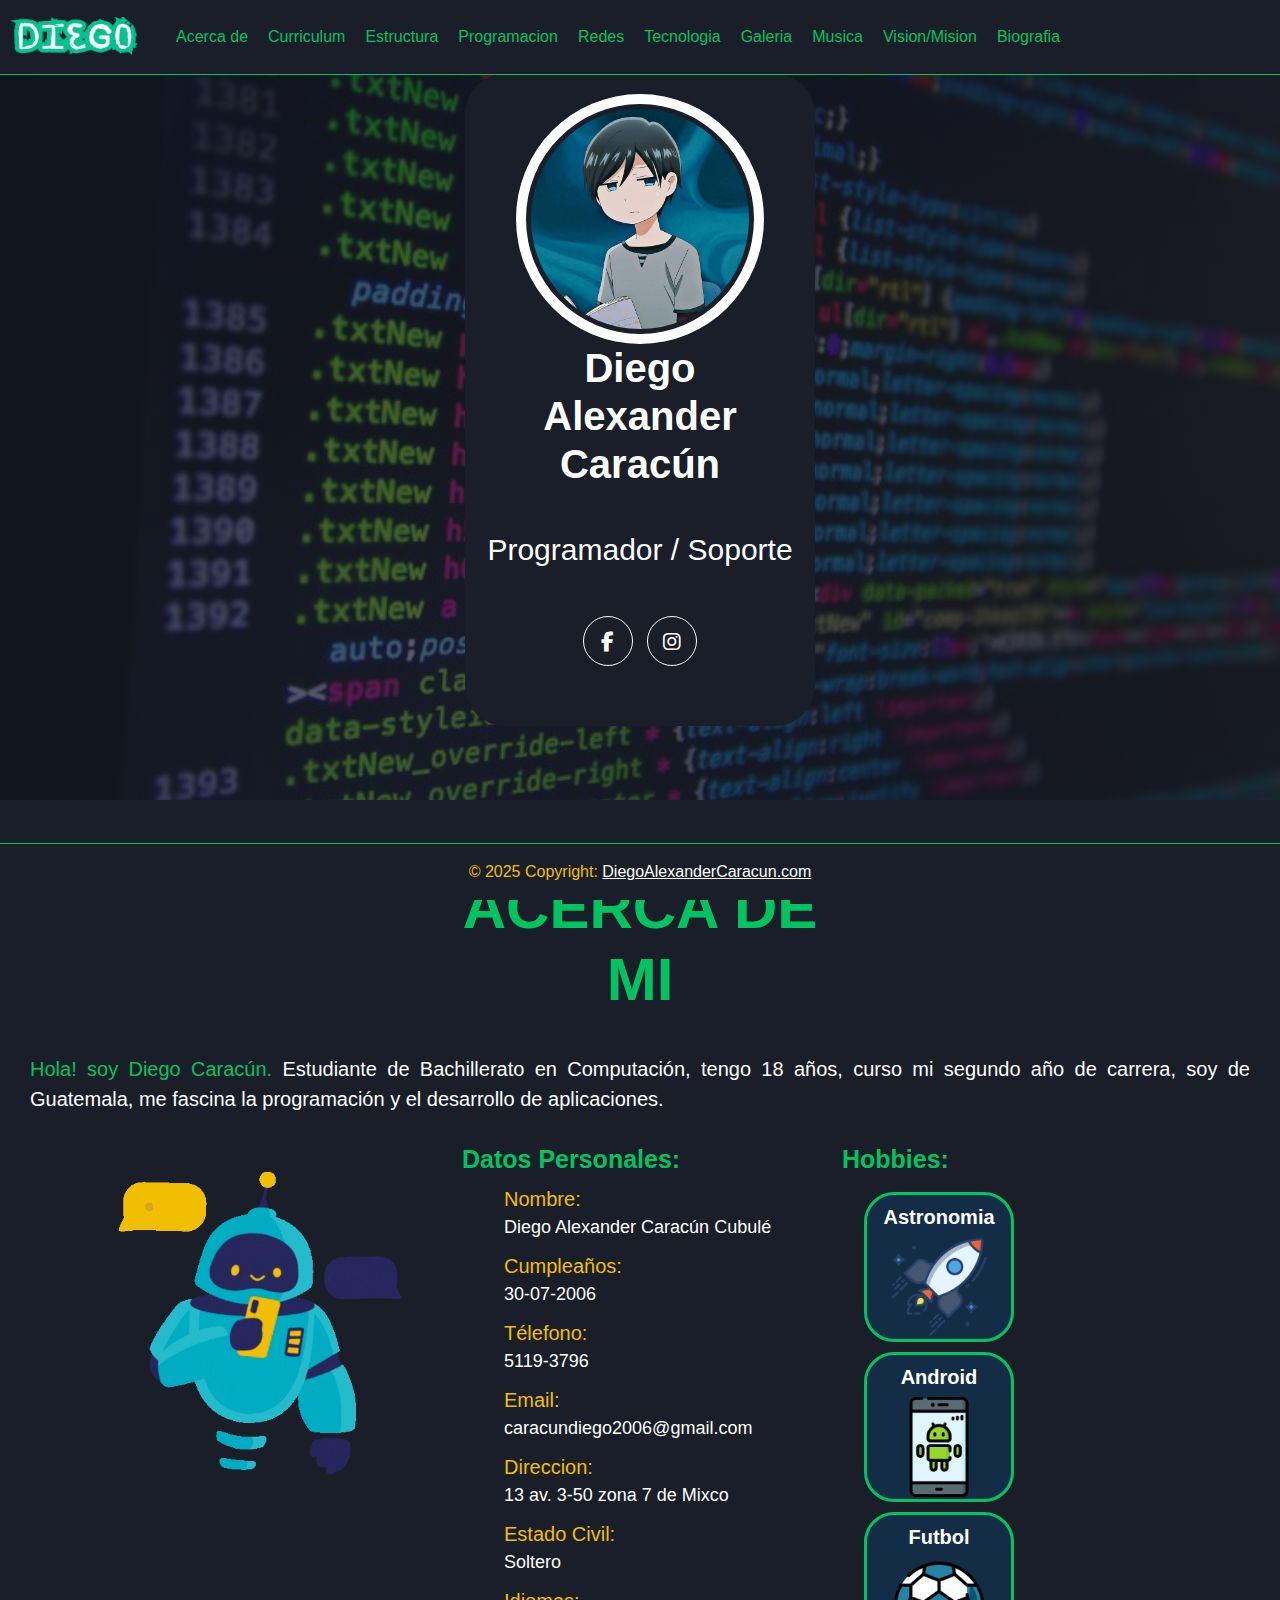
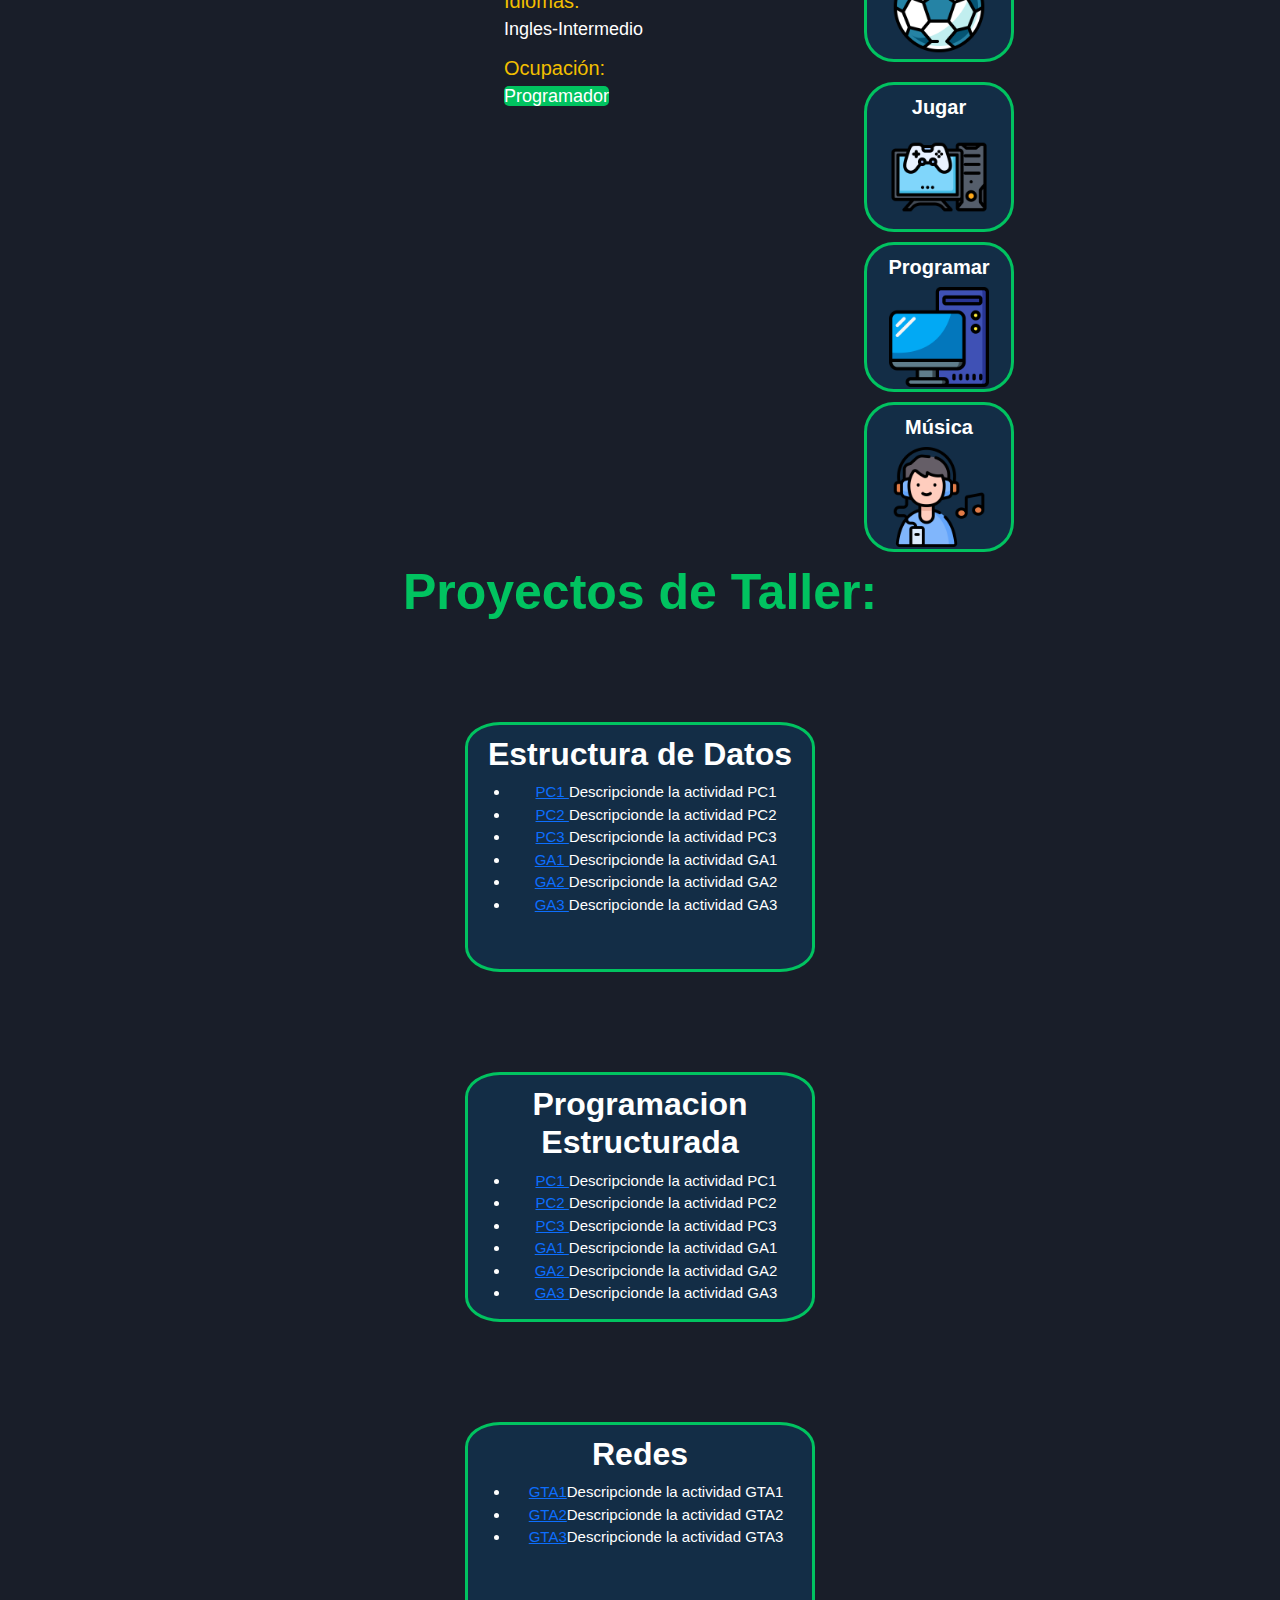
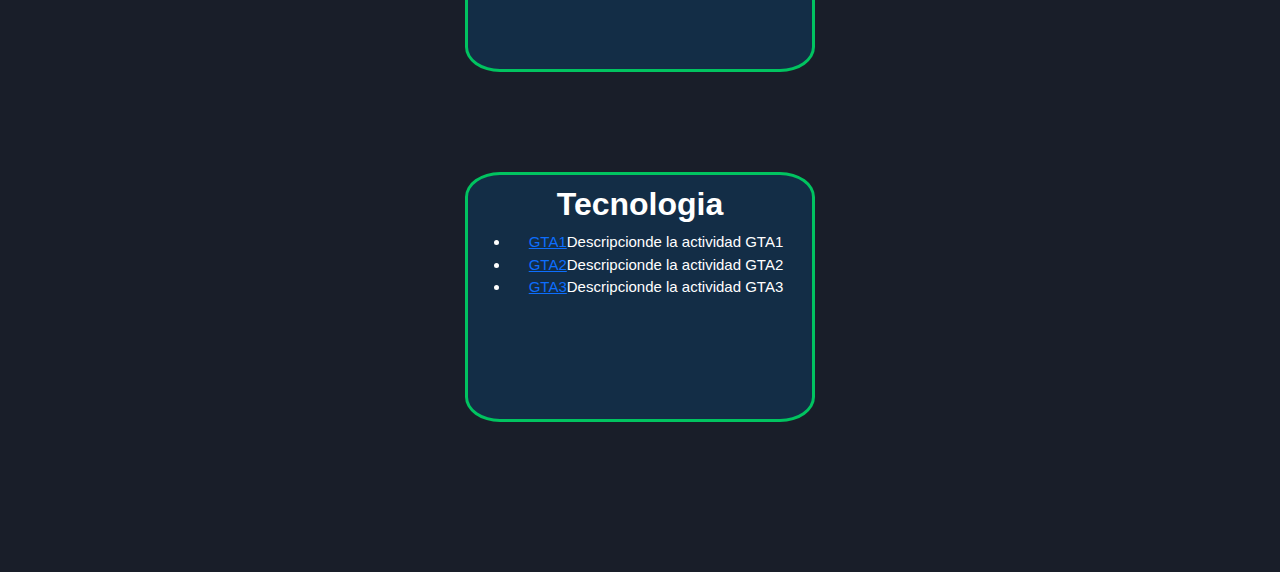
<file: index.html>
<!DOCTYPE html>
<html lang="en">

<head>
  <meta charset="UTF-8">
  <meta name="viewport" content="width=device-width, initial-scale=1.0">
  <link href="https://cdn.jsdelivr.net/npm/bootstrap@5.3.3/dist/css/bootstrap.min.css" rel="stylesheet"
    integrity="sha384-QWTKZyjpPEjISv5WaRU9OFeRpok6YctnYmDr5pNlyT2bRjXh0JMhjY6hW+ALEwIH" crossorigin="anonymous">
  <script src="https://cdn.jsdelivr.net/npm/bootstrap@5.3.3/dist/js/bootstrap.bundle.min.js"
    integrity="sha384-YvpcrYf0tY3lHB60NNkmXc5s9fDVZLESaAA55NDzOxhy9GkcIdslK1eN7N6jIeHz"
    crossorigin="anonymous"></script>
  <link rel="stylesheet" href="https://cdnjs.cloudflare.com/ajax/libs/font-awesome/6.5.0/css/all.min.css">
  <link rel="shortcut icon" href="img/icon.ico" type="image/ico" />

  <title>Portafolio</title>
  <link rel="stylesheet" href="css/index.css">
</head>

<body>
  <div class="container-naver">
    <nav class="navbar navbar-expand-lg">
      <a class="navbar-brand" href="#inicio"><img id="dacc" src="img/dacc.png" alt=""></a>
      <button class="navbar-toggler" type="button" data-bs-toggle="collapse" data-bs-target="#navbarNav">
        <img id="menu" src="img/menu.png" alt="">
      </button>
      <div class="collapse navbar-collapse" id="navbarNav">
        <ul class="navbar-nav">
          <li class="nav-item">
            <a id="nav-link" href="Sobremi.html">Acerca de</a>
          </li>
          <li class="nav-item">
            <a id="nav-link" href="#vitae">Curriculum</a>
          </li>
          <li class="nav-item">
            <a id="nav-link" href="#Estructura">Estructura</a>
          </li>
          <li class="nav-item">
            <a id="nav-link" href="#Programacion">Programacion</a>
          </li>
          <li class="nav-item">
            <a id="nav-link" href="#Redes">Redes</a>
          </li>
          <li class="nav-item">
            <a id="nav-link" href="#Tecnologia">Tecnologia</a>
          </li>
          <li class="nav-item">
            <a id="nav-link" href="Galeria.html">Galeria</a>
          </li>
          <li class="nav-item">
            <a id="nav-link" href="Musica.html">Musica</a>
          </li>
          <li class="nav-item">
            <a id="nav-link" href="vision_mision.html">Vision/Mision</a>
          </li>
          <li class="nav-item">
            <a id="nav-link" href="Biografia.html">Biografia</a>
          </li>
        </ul>
      </div>
    </nav>
  </div>

  <section id="inicio" class="inicio">
    <div class="contenido-banner">
      <div class="contenedor-img">
        <img class="yo" src="img/perfil.JPG" alt="">
      </div>
      <h1><strong>Diego Alexander Caracún</strong></h1>
      <h2><br>Programador / Soporte</h2>
      <div class="redes">
        <a href="https://www.facebook.com/diegoalexander.caracun?mibextid=ZbWKwL"><i
            class="fa-brands fa-facebook-f"></i></a>
        <a href="https://www.instagram.com/diego.alex_3006?igsh=dGlhc2szYWt3dnZm"><i
            class="fa-brands fa-instagram"></i></a>
      </div>
    </div>
  </section>

  <section id="acerca">
    <div class="container">
      <div class="row">
        <div class="col-sm">
        </div>
        <div class="col-sm">
          <h1 class="mi"><strong><br>ACERCA DE MI</strong></h1>
        </div>
        <div class="col-sm">
        </div>
      </div>
    </div>

    <p><span class="green">Hola! soy Diego Caracún. </span>Estudiante de Bachillerato en Computación, tengo 18 años,
      curso mi segundo año de carrera, soy de Guatemala, me fascina la programación y el desarrollo de aplicaciones.
    </p>
    <div class="container">
      <div class="row">
        <div class="col-sm">
          <img src="img/robot.gif" class="img-fluid" alt="Responsive image">
        </div>
        <div class="col-sm">
          <h3><strong>Datos Personales:</strong></h3>
          <ul>
            <li class="list-group-item"><span class="datos">Nombre:</span><br>Diego Alexander Caracún Cubulé</li>
            <li class="list-group-item"><span class="datos">Cumpleaños:</span><br>30-07-2006</li>
            <li class="list-group-item"><span class="datos">Télefono:</span><br>5119-3796</li>
            <li class="list-group-item"><span class="datos">Email:</span><br>caracundiego2006@gmail.com</li>
            <li class="list-group-item"><span class="datos">Direccion:</span><br>13 av. 3-50 zona 7 de Mixco</li>
            <li class="list-group-item"><span class="datos">Estado Civil:</span><br>Soltero</li>
            <li class="list-group-item"><span class="datos">Idiomas:</span><br>Ingles-Intermedio</li>
            <li class="list-group-item"><span class="datos">Ocupación:</span><br><span class="progra">
                Programador</span></li>
          </ul>
        </div>
        <div class="col-sm">
          <h3><strong>Hobbies:</strong></h3>
          <div class="container">
            <div class="row">
              <div class="col-sm">
                <div class="hobbies">
                  <h5><strong>Astronomia</strong></h5><img class="img-hobbies" src="img/lanzamiento.png"
                    class="img-fluid" alt="Responsive image">
                </div>
                <div class="hobbies">
                  <h5><strong>Android</strong></h5><img class="img-hobbies" src="img/androide.png" class="img-fluid"
                    alt="Responsive image">
                </div>
                <div class="hobbies">
                  <h5><strong>Futbol</strong></h5><img class="img-hobbies" src="img/balon-de-futbol.png"
                    class="img-fluid" alt="Responsive image">
                </div>
              </div>
              <div class="col-sm">
                <div class="hobbies">
                  <h5><strong>Jugar</strong></h5><img class="img-hobbies" src="img/juego-de-pc.png" class="img-fluid"
                    alt="Responsive image">
                </div>
                <div class="hobbies">
                  <h5><strong>Programar</strong></h5><img class="img-hobbies" src="img/ordenador-personal.png"
                    class="img-fluid" alt="Responsive image">
                </div>
                <div class="hobbies">
                  <h5><strong>Música</strong></h5><img class="img-hobbies" src="img/escucha.png" class="img-fluid"
                    alt="Responsive image">
                </div>
              </div>
            </div>
          </div>
        </div>
      </div>
    </div>
  </section>




  <section>
    <div class="col-sm">
      <div class="container">
        <div class="row">
          <div class="col-sm">

          </div>
          <div class="col-sm">
            <h3 class="asig"><strong>Proyectos de Taller:</strong></h3>
            <div class="asignacion">
              <section id="Estructura">
                <h2><strong>Estructura de Datos</strong></h2>
                <ul class="submenu">
                  <li><a href="https://drive.google.com/file/d/1GZje609egOoAoJlWoj_syJCY37QkOzee/view?usp=sharing">PC1
                    </a><span class="descripcion">Descripcionde la actividad PC1</span></li>
                  <li><a
                      href="https://www.canva.com/design/DAGdfmIQ-2M/kHZh3kN7H8RfOD3dnOJusQ/edit?utm_content=DAGdfmIQ-2M&utm_campaign=designshare&utm_medium=link2&utm_source=sharebutton">PC2
                    </a><span class="descripcion">Descripcionde la actividad PC2</span></li>
                  <li><a href="#PC3">PC3 </a><span class="descripcion">Descripcionde la actividad PC3</span></li>
                  <li><a
                      href="https://www.canva.com/design/DAGdHdS4i_w/d2a_ghgYafwufunW-ldqiA/edit?utm_content=DAGdHdS4i_w&utm_campaign=designshare&utm_medium=link2&utm_source=sharebutton">GA1
                    </a><span class="descripcion">Descripcionde la actividad GA1</span></li>
                  <li><a href="#GA2">GA2 </a><span class="descripcion">Descripcionde la actividad GA2</span></li>
                  <li><a href="#GA3">GA3 </a><span class="descripcion">Descripcionde la actividad GA3</span></li>
                </ul>
              </section>
            </div>
            <div class="asignacion">
              <section id="Programacion">
                <h2><strong>Programacion Estructurada</strong></h2>
                <ul class="submenu">
                  <li><a
                      href="https://www.figma.com/design/B5YWko6iM01XnsA5UrTeq6/Untitled?node-id=0-1&t=bPzVSdaCbmCnS2f1-1">PC1
                    </a><span class="descripcion">Descripcionde la actividad PC1</span></li>
                  <li><a href="#PC2">PC2 </a><span class="descripcion">Descripcionde la actividad PC2</span></li>
                  <li><a href="#PC3">PC3 </a><span class="descripcion">Descripcionde la actividad PC3</span></li>
                  <li><a href="http://alexcaracun.byethost9.com/">GA1 </a><span class="descripcion">Descripcionde la
                      actividad GA1</span></li>
                  <li><a href="#GA2">GA2 </a><span class="descripcion">Descripcionde la actividad GA2</span></li>
                  <li><a href="#GA3">GA3 </a><span class="descripcion">Descripcionde la actividad GA3</span></li>
                </ul>
              </section>
            </div>
            <div class="asignacion">
              <section id="Redes">
                <h2><STROng>Redes</STROng></h2>
                <ul class="submenu">
                  <li><a
                      href="https://www.canva.com/design/DAGdjfPM8og/7cJXOH-I2tDAamE3B5Bzyg/edit?utm_content=DAGdjfPM8og&utm_campaign=designshare&utm_medium=link2&utm_source=sharebutton">GTA1</a><span
                      class="descripcion">Descripcionde la actividad GTA1</span></li>
                  <li><a href="#GTA2">GTA2</a><span class="descripcion">Descripcionde la actividad GTA2</span></li>
                  <li><a href="#GTA3">GTA3</a><span class="descripcion">Descripcionde la actividad GTA3</span></li>
                </ul>
              </section>
            </div>
            <div class="asignacion">
              <section id="Tecnologia">
                <h2><strong>Tecnologia</strong></h2>
                <ul class="submenu">
                  <li><a
                      href="https://view.genially.com/679119b97c6ec63ebc687756/presentation-deck-comercial-minimalista">GTA1</a><span
                      class="descripcion">Descripcionde la actividad GTA1</span></li>
                  <li><a href="#GTA1">GTA2</a><span class="descripcion">Descripcionde la actividad GTA2</span></li>
                  <li><a href="#GTA1">GTA3</a><span class="descripcion">Descripcionde la actividad GTA3</span></li>
                </ul>
              </section>
            </div>
          </div>
          <div class="col-sm">
          </div>
        </div>
      </div>
    </div>
  </section>

  <div class="footer-container">
    <footer class="bg-body-tertiary text-center text-lg-start">
      <div class="text-center p-3">
        © 2025 Copyright:
        <a class="text-body" href="https://mdbootstrap.com/">DiegoAlexanderCaracun.com</a>
      </div>
    </footer>
  </div>
</body>

</html>
</file>
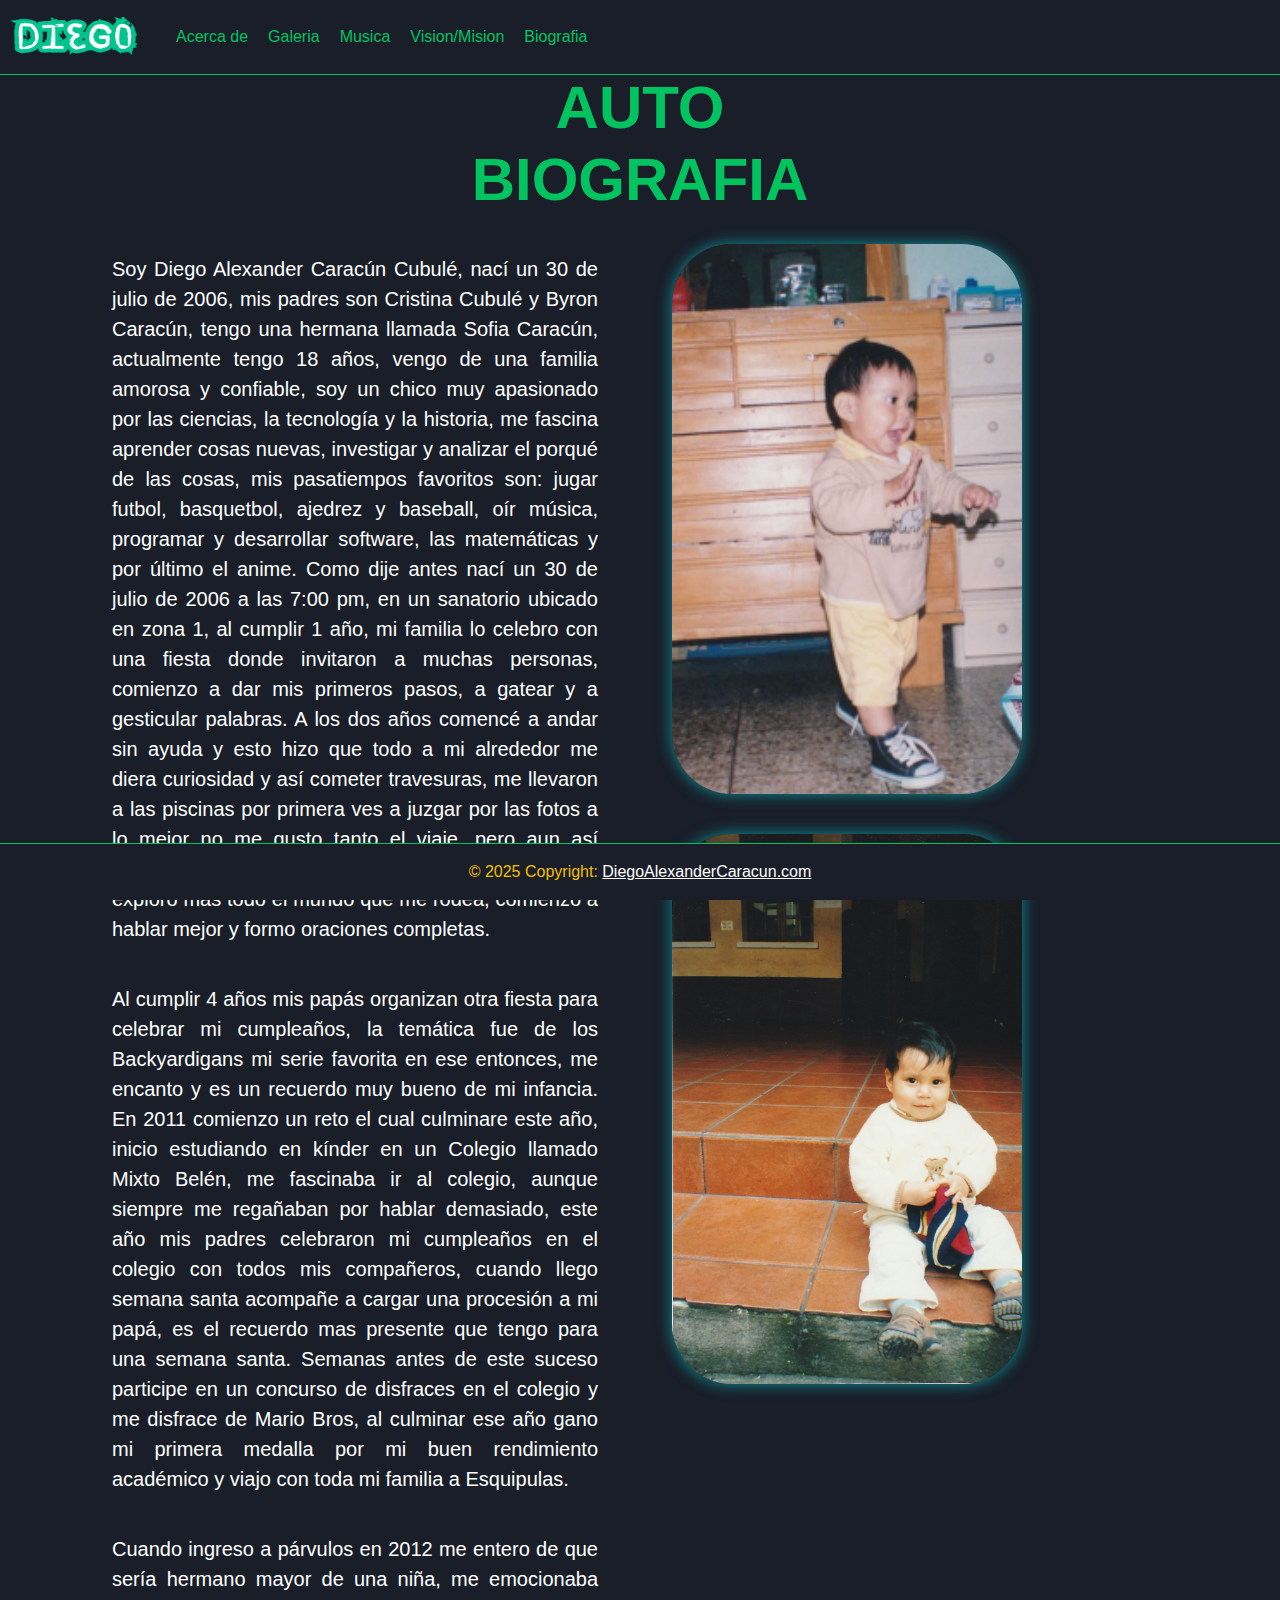
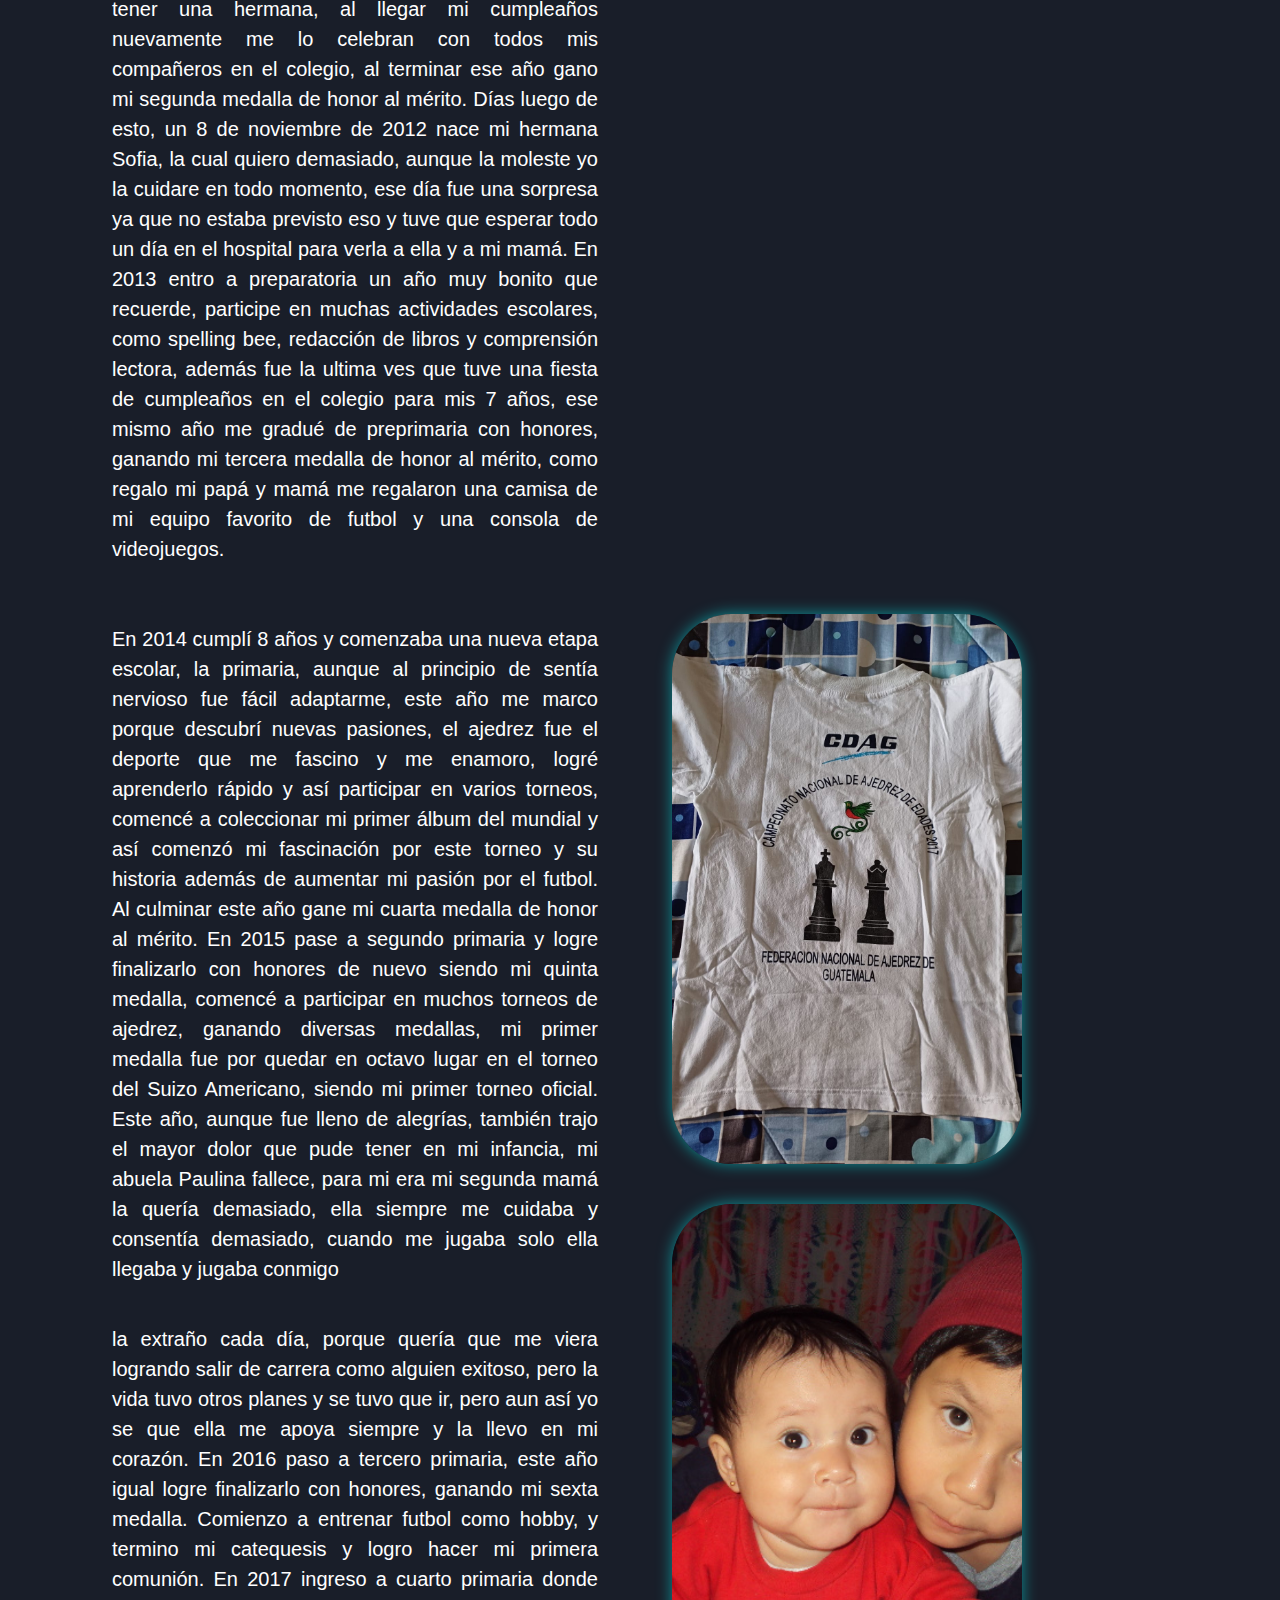
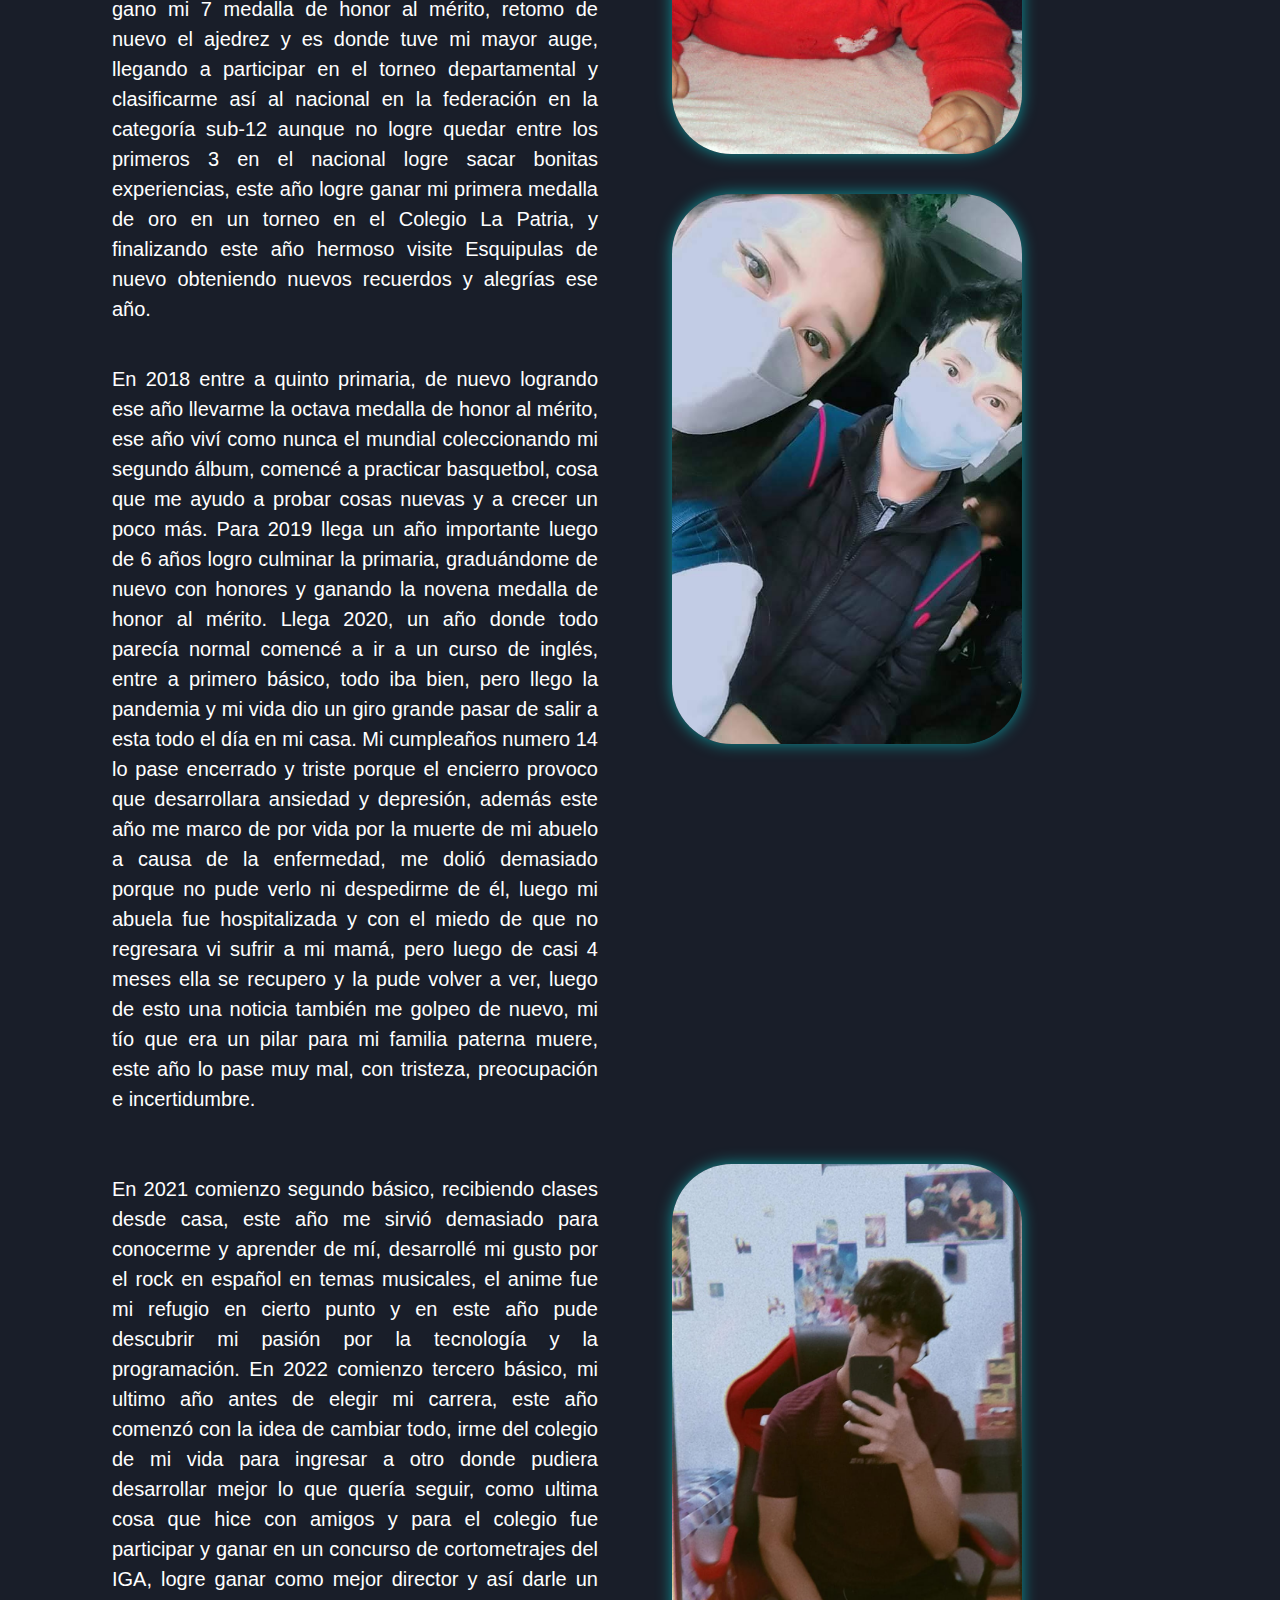
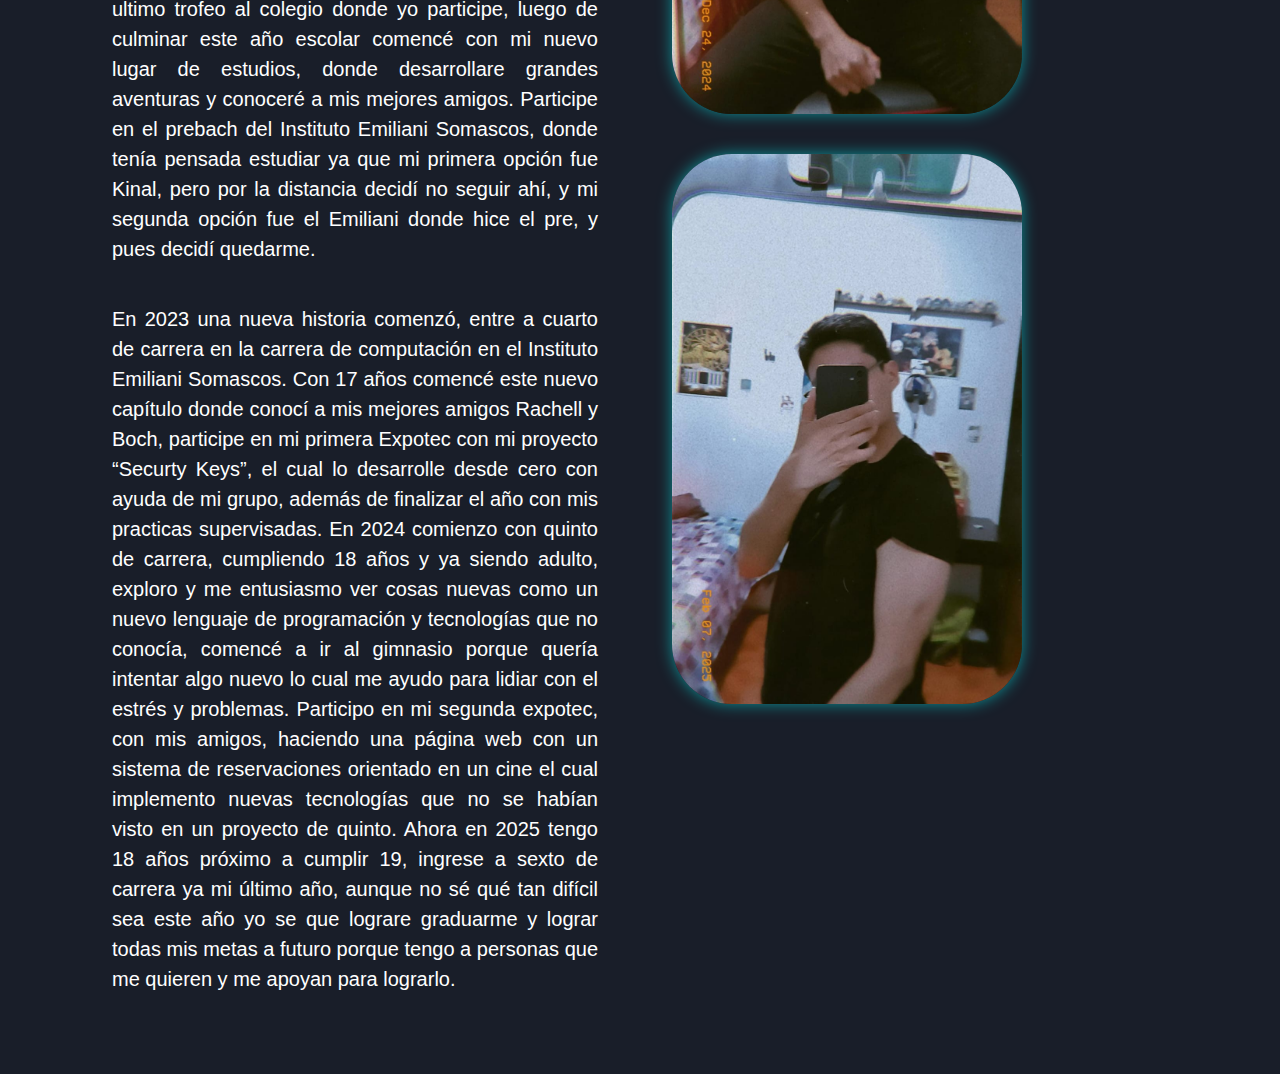
<file: Biografia.html>
<!DOCTYPE html>
<html lang="en">

<head>
  <meta charset="UTF-8">
  <meta name="viewport" content="width=device-width, initial-scale=1.0">
  <link href="https://cdn.jsdelivr.net/npm/bootstrap@5.3.3/dist/css/bootstrap.min.css" rel="stylesheet"
    integrity="sha384-QWTKZyjpPEjISv5WaRU9OFeRpok6YctnYmDr5pNlyT2bRjXh0JMhjY6hW+ALEwIH" crossorigin="anonymous">
  <script src="https://cdn.jsdelivr.net/npm/bootstrap@5.3.3/dist/js/bootstrap.bundle.min.js"
    integrity="sha384-YvpcrYf0tY3lHB60NNkmXc5s9fDVZLESaAA55NDzOxhy9GkcIdslK1eN7N6jIeHz"
    crossorigin="anonymous"></script>
  <link rel="stylesheet" href="https://cdnjs.cloudflare.com/ajax/libs/font-awesome/6.5.0/css/all.min.css">
  <link rel="shortcut icon" href="img/biografia.ico" type="image/ico" />

  <title>Biografia</title>
  <link rel="stylesheet" href="css/Biografia.css">
</head>

<body>
  <div class="container-naver">
    <nav class="navbar navbar-expand-lg">
      <a class="navbar-brand" href="index.html"><img id="dacc" src="img/dacc.png" alt=""></a>
      <button class="navbar-toggler" type="button" data-bs-toggle="collapse" data-bs-target="#navbarNav">
        <img id="menu" src="img/menu.png" alt="">
      </button>
      <div class="collapse navbar-collapse" id="navbarNav">
        <ul class="navbar-nav">
          <li class="nav-item">
            <a id="nav-link" href="Sobremi.html">Acerca de</a>
          </li>
          <li class="nav-item">
            <a id="nav-link" href="Galeria.html">Galeria</a>
          </li>
          <li class="nav-item">
            <a id="nav-link" href="Musica.html">Musica</a>
          </li>
          <li class="nav-item">
            <a id="nav-link" href="vision_mision.html">Vision/Mision</a>
          </li>
          <li class="nav-item">
            <a id="nav-link" href="Biografia.html">Biografia</a>
          </li>
        </ul>
      </div>
    </nav>
  </div>




  <section id="acerca">
    <div class="container">
      <div class="row">
        <div class="col-sm">
        </div>
        <div class="col-sm">
          <h1 class="mi"><strong><br>AUTO BIOGRAFIA</strong></h1>
        </div>
        <div class="col-sm">
        </div>
      </div>
    </div>

    <div class="container">
      <div class="row">
        <div class="col-sm">
          <P>Soy Diego Alexander Caracún Cubulé, nací un 30 de julio de 2006, mis padres son Cristina Cubulé y
            Byron Caracún, tengo una hermana llamada Sofia Caracún, actualmente tengo 18 años, vengo de una
            familia amorosa y confiable, soy un chico muy apasionado por las ciencias, la tecnología y la
            historia, me fascina aprender cosas nuevas, investigar y analizar el porqué de las cosas, mis
            pasatiempos favoritos son: jugar futbol, basquetbol, ajedrez y baseball, oír música, programar y
            desarrollar software, las matemáticas y por último el anime.
            Como dije antes nací un 30 de julio de 2006 a las 7:00 pm, en un sanatorio ubicado en zona 1, al
            cumplir 1 año, mi familia lo celebro con una fiesta donde invitaron a muchas personas, comienzo
            a dar mis primeros pasos, a gatear y a gesticular palabras.
            A los dos años comencé a andar sin ayuda y esto hizo que todo a mi alrededor me diera curiosidad
            y así cometer travesuras, me llevaron a las piscinas por primera ves a juzgar por las fotos a lo
            mejor no me gusto tanto el viaje, pero aun así queda como un bonito recuerdo.
            A los tres años exploro mas todo el mundo que me rodea, comienzo a hablar mejor y formo
            oraciones completas.</P>
          <P>
            Al cumplir 4 años mis papás organizan otra fiesta para celebrar mi cumpleaños, la temática fue
            de los Backyardigans mi serie favorita en ese entonces, me encanto y es un recuerdo muy bueno de
            mi infancia.
            En 2011 comienzo un reto el cual culminare este año, inicio estudiando en kínder en un Colegio
            llamado Mixto Belén, me fascinaba ir al colegio, aunque siempre me regañaban por hablar
            demasiado, este año mis
            padres celebraron mi cumpleaños en el colegio con todos mis compañeros, cuando llego semana
            santa acompañe a cargar una procesión a mi papá, es el recuerdo mas presente que tengo para una
            semana santa. Semanas
            antes de este suceso participe en un concurso de disfraces en el colegio y me disfrace de Mario
            Bros, al culminar ese año gano mi primera medalla por mi buen rendimiento académico y viajo con
            toda mi familia a Esquipulas.</P>
          <P>Cuando ingreso a párvulos en 2012 me entero de que sería hermano mayor de una niña, me emocionaba
            tener una hermana, al llegar mi cumpleaños nuevamente me lo celebran con todos mis compañeros en
            el colegio, al terminar ese año gano mi segunda medalla de honor al mérito. Días luego de esto,
            un 8 de noviembre de 2012 nace mi hermana Sofia, la cual quiero demasiado, aunque la moleste yo
            la cuidare en todo momento, ese día fue una sorpresa ya que no estaba previsto eso y tuve que
            esperar todo un día en el hospital para verla a ella y a mi mamá.

            En 2013 entro a preparatoria un año muy bonito que recuerde, participe en muchas actividades
            escolares, como spelling bee, redacción de libros y comprensión lectora, además fue la ultima
            ves que tuve una fiesta de cumpleaños en el colegio para mis 7 años, ese mismo año me gradué de
            preprimaria con honores, ganando mi tercera medalla de honor al mérito, como regalo mi papá y
            mamá me regalaron una camisa de mi equipo favorito de futbol y una consola de videojuegos.</P>
        </div>

        <div class="col-sm">
          <img class="fotos" src="img/bebe.png" class="img-fluid" alt="Responsive image">
          <img class="fotos" src="img/pequeño.jpg" class="img-fluid" alt="Responsive image">
        </div>
      </div>
    </div>
  </section>
  <section id="acerca">
    <div class="container">
      <div class="row">
        <div class="col-sm">
          <P>
            En 2014 cumplí 8 años y comenzaba una nueva etapa escolar, la primaria, aunque al principio de
            sentía nervioso fue fácil adaptarme, este año me marco porque descubrí nuevas pasiones, el
            ajedrez fue el deporte que me fascino y me enamoro, logré aprenderlo rápido y así participar en
            varios torneos, comencé a coleccionar mi primer álbum del mundial y así comenzó mi fascinación
            por este torneo y su historia además de aumentar mi pasión por el futbol. Al culminar este año
            gane mi cuarta medalla de honor al mérito.

            En 2015 pase a segundo primaria y logre finalizarlo con honores de nuevo siendo mi quinta
            medalla, comencé a participar en muchos torneos de ajedrez, ganando diversas medallas, mi primer
            medalla fue por quedar en octavo lugar en el torneo del Suizo Americano, siendo mi primer torneo
            oficial. Este año, aunque fue lleno de alegrías, también trajo el mayor dolor que pude tener en
            mi infancia, mi abuela Paulina fallece, para mi era mi segunda mamá la quería demasiado, ella
            siempre me cuidaba y consentía demasiado, cuando me jugaba solo ella llegaba y jugaba conmigo
          </P>
          <P>
            la extraño cada día, porque quería que me viera logrando salir de carrera como alguien exitoso,
            pero la vida tuvo otros planes y se tuvo que ir, pero aun así yo se que ella me apoya siempre y
            la llevo en mi corazón.
            En 2016 paso a tercero primaria, este año igual logre finalizarlo con honores, ganando mi sexta
            medalla. Comienzo a entrenar futbol como hobby, y termino mi catequesis y logro hacer mi primera
            comunión.

            En 2017 ingreso a cuarto primaria donde gano mi 7 medalla de honor al mérito, retomo de nuevo el
            ajedrez y es donde tuve mi mayor auge, llegando a participar en el torneo departamental y
            clasificarme así al nacional en la federación en la categoría sub-12 aunque no logre quedar
            entre los primeros 3 en el nacional logre sacar bonitas experiencias, este año logre ganar mi
            primera medalla de oro en un torneo en el Colegio La Patria, y finalizando este año hermoso
            visite Esquipulas de nuevo obteniendo nuevos recuerdos y alegrías ese año.</P>
          <P>
            En 2018 entre a quinto primaria, de nuevo logrando ese año llevarme la octava medalla de honor
            al mérito, ese año viví como nunca el mundial coleccionando mi segundo álbum, comencé a
            practicar basquetbol, cosa que me ayudo a probar cosas nuevas y a crecer un poco más.
            Para 2019 llega un año importante luego de 6 años logro culminar la primaria, graduándome de
            nuevo con honores y ganando la novena medalla de honor al mérito.

            Llega 2020, un año donde todo parecía normal comencé a ir a un curso de inglés, entre a primero
            básico, todo iba bien, pero llego la pandemia y mi vida dio un giro grande pasar de salir a esta
            todo el día en mi casa. Mi cumpleaños numero 14 lo pase encerrado y triste porque el encierro
            provoco que desarrollara ansiedad y depresión, además este año me marco de por vida por la
            muerte de mi abuelo a causa de la enfermedad, me dolió demasiado porque no pude verlo ni
            despedirme de él, luego mi abuela fue hospitalizada y con el miedo de que no regresara vi sufrir
            a mi mamá, pero luego de casi 4 meses ella se recupero y la pude volver a ver, luego de esto una
            noticia también me golpeo de nuevo, mi tío que era un pilar para mi familia paterna muere, este
            año lo pase muy mal, con tristeza, preocupación e incertidumbre.
          </P>
        </div>
        <div class="col-sm">
          <img class="fotos" src="img/ajedrez.png" class="img-fluid" alt="Responsive image">
          <img class="fotos" src="img/hermana.png" class="img-fluid" alt="Responsive image">
          <img class="fotos" src="img/raqueldiego.jpeg" class="img-fluid" alt="Responsive image">

        </div>
      </div>
    </div>
  </section>
  <section id="acerca">

    <div class="container">
      <div class="row">
        <div class="col-sm">
          <P>
            En 2021 comienzo segundo básico, recibiendo clases desde casa, este año me sirvió demasiado para
            conocerme y aprender de mí, desarrollé mi gusto por el rock en español en temas musicales, el
            anime fue mi refugio en cierto punto y en este año pude descubrir mi pasión por la tecnología y
            la programación.

            En 2022 comienzo tercero básico, mi ultimo año antes de elegir mi carrera, este año comenzó con
            la idea de cambiar todo, irme del colegio de mi vida para ingresar a otro donde pudiera
            desarrollar mejor lo que quería seguir, como ultima cosa que hice con amigos y para el colegio
            fue participar y ganar en un concurso de cortometrajes del IGA, logre ganar como mejor director
            y así darle un ultimo trofeo al colegio donde yo participe, luego de culminar este año escolar
            comencé con mi nuevo lugar de estudios, donde desarrollare grandes aventuras y conoceré a mis
            mejores amigos. Participe en el prebach del Instituto Emiliani Somascos, donde tenía pensada
            estudiar ya que mi primera opción fue Kinal, pero por la distancia decidí no seguir ahí, y mi
            segunda opción fue el Emiliani donde hice el pre, y pues decidí quedarme.
          </P>
          <P>

            En 2023 una nueva historia comenzó, entre a cuarto de carrera en la carrera de computación en el
            Instituto Emiliani Somascos. Con 17 años comencé este nuevo capítulo donde conocí a mis mejores
            amigos Rachell y Boch, participe en mi primera Expotec con mi proyecto “Securty Keys”, el cual
            lo desarrolle desde cero con ayuda de mi grupo, además de finalizar el año con mis practicas
            supervisadas.

            En 2024 comienzo con quinto de carrera, cumpliendo 18 años y ya siendo adulto, exploro y me
            entusiasmo ver cosas nuevas como un nuevo lenguaje de programación y tecnologías que no conocía,
            comencé a ir al gimnasio porque quería intentar algo nuevo lo cual me ayudo para lidiar con el
            estrés y problemas. Participo en mi segunda expotec, con mis amigos, haciendo una página web con
            un sistema de reservaciones orientado en un cine el cual implemento nuevas tecnologías que no se
            habían visto en un proyecto de quinto.
            Ahora en 2025 tengo 18 años próximo a cumplir 19, ingrese a sexto de carrera ya mi último año,
            aunque no sé qué tan difícil sea este año yo se que lograre graduarme y lograr todas mis metas a
            futuro porque tengo a personas que me quieren y me apoyan para lograrlo.</P>
        </div>
        <div class="col-sm">
          <img class="fotos" src="img/2024 foto.jpeg" class="img-fluid" alt="Responsive image">
          <img class="fotos" src="img/2025foto.jpeg" class="img-fluid" alt="Responsive image">
        </div>
      </div>
    </div>
  </section>




  <div class="footer-container">
    <footer class="bg-body-tertiary text-center text-lg-start">
      <div class="text-center p-3">
        © 2025 Copyright:
        <a class="text-body" href="https://mdbootstrap.com/">DiegoAlexanderCaracun.com</a>
      </div>
    </footer>
  </div>

</body>

</html>
</file>
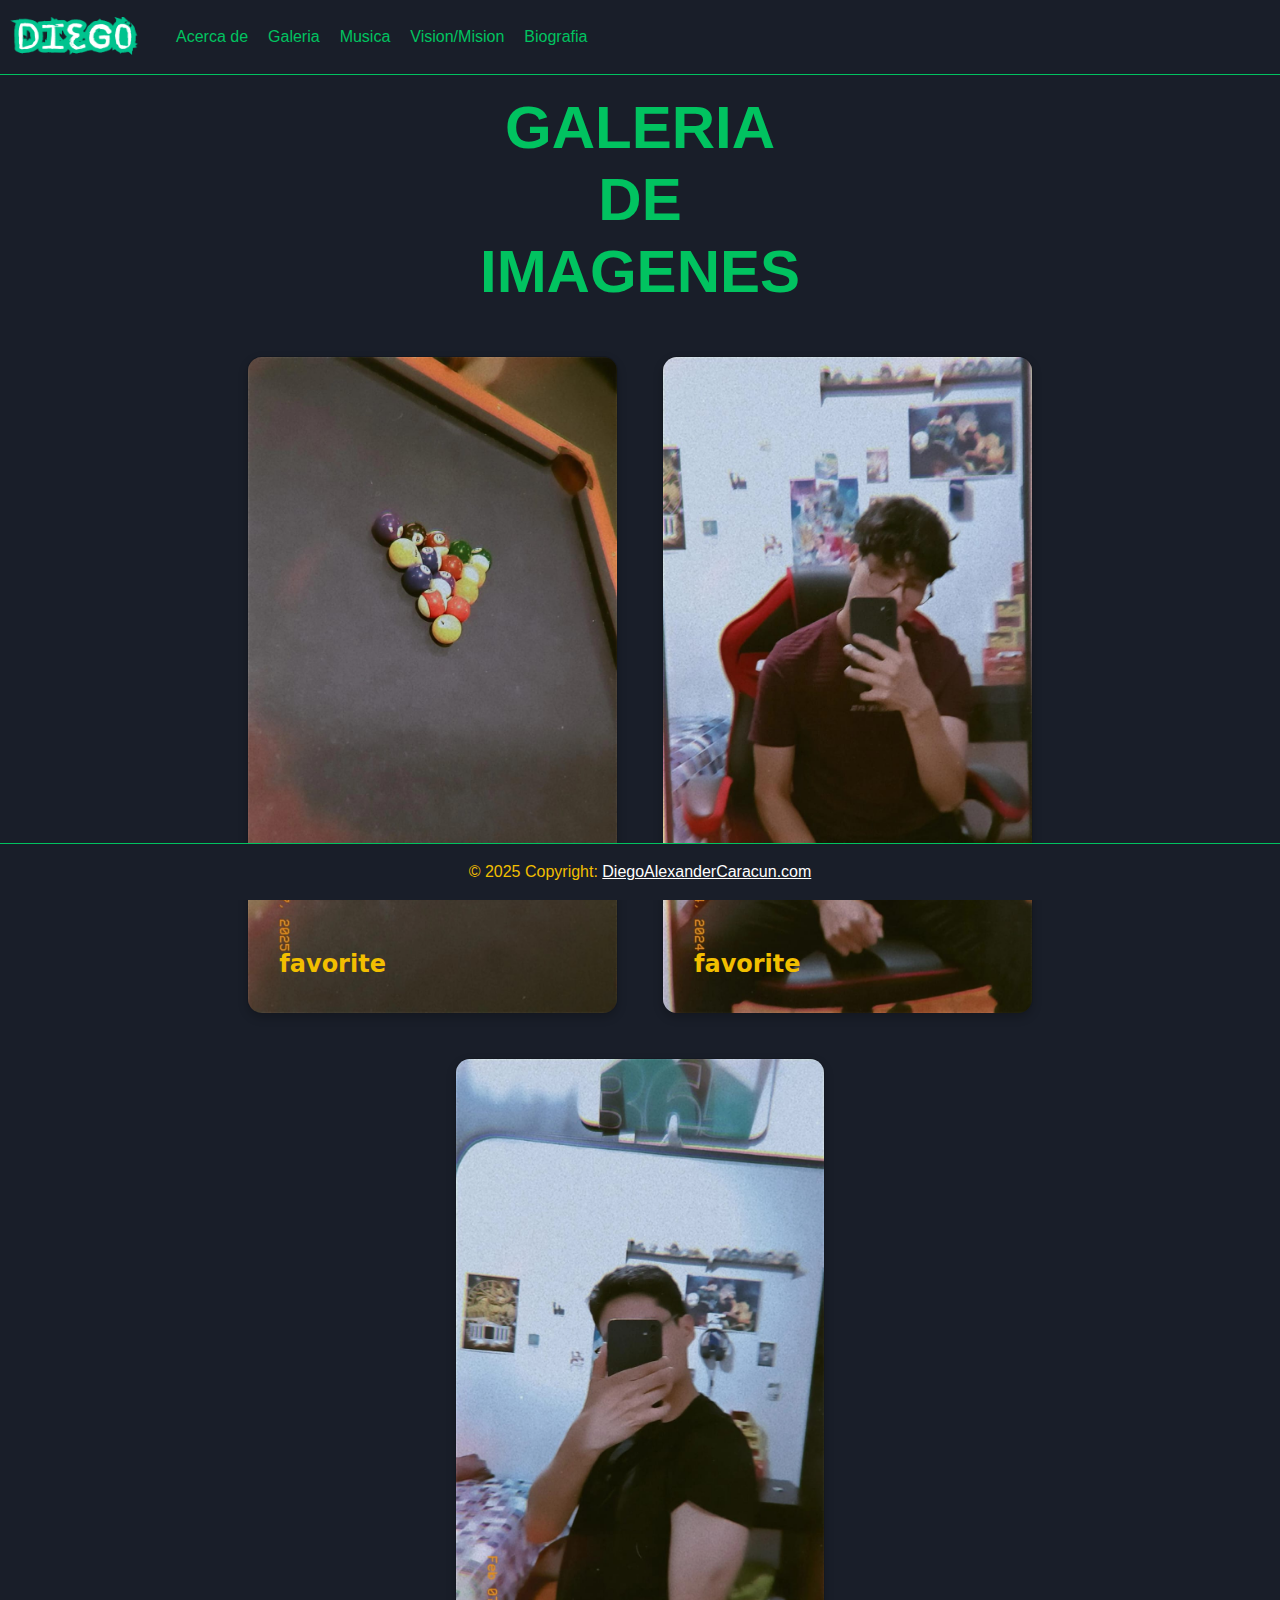
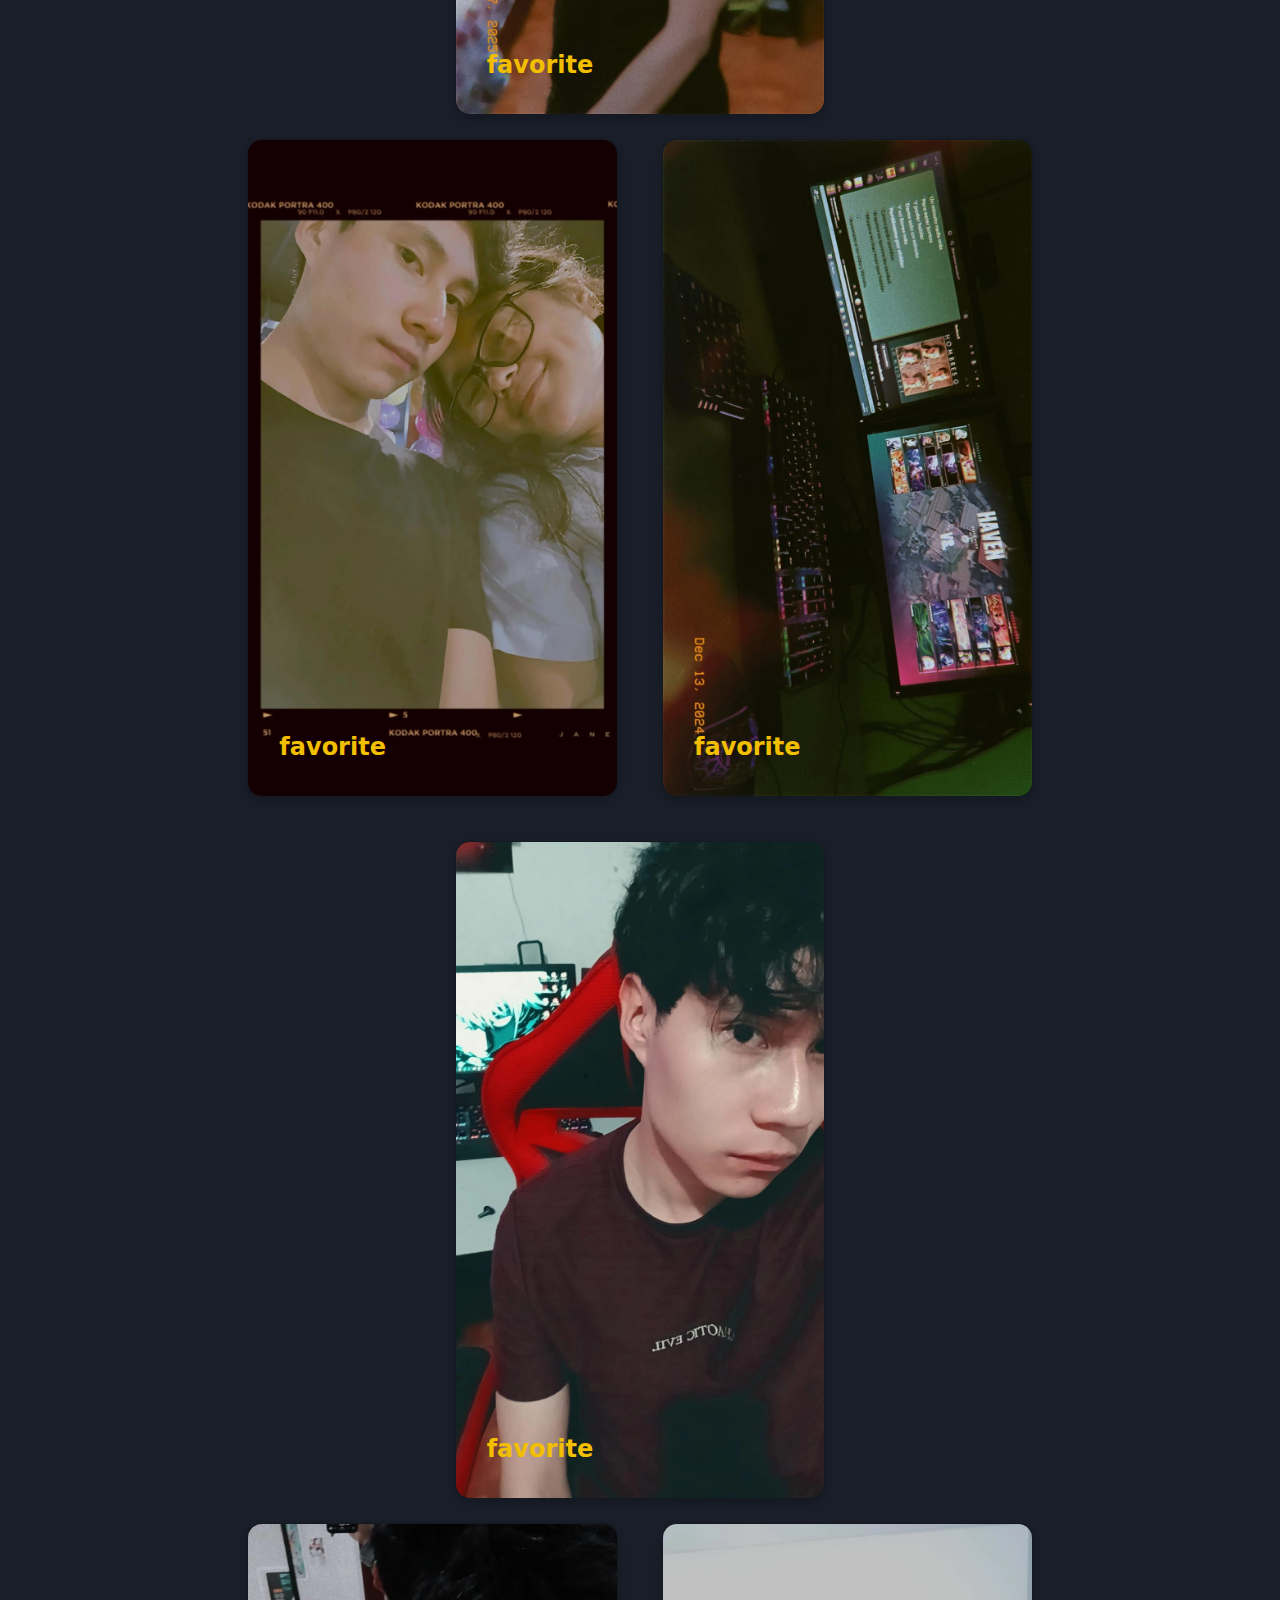
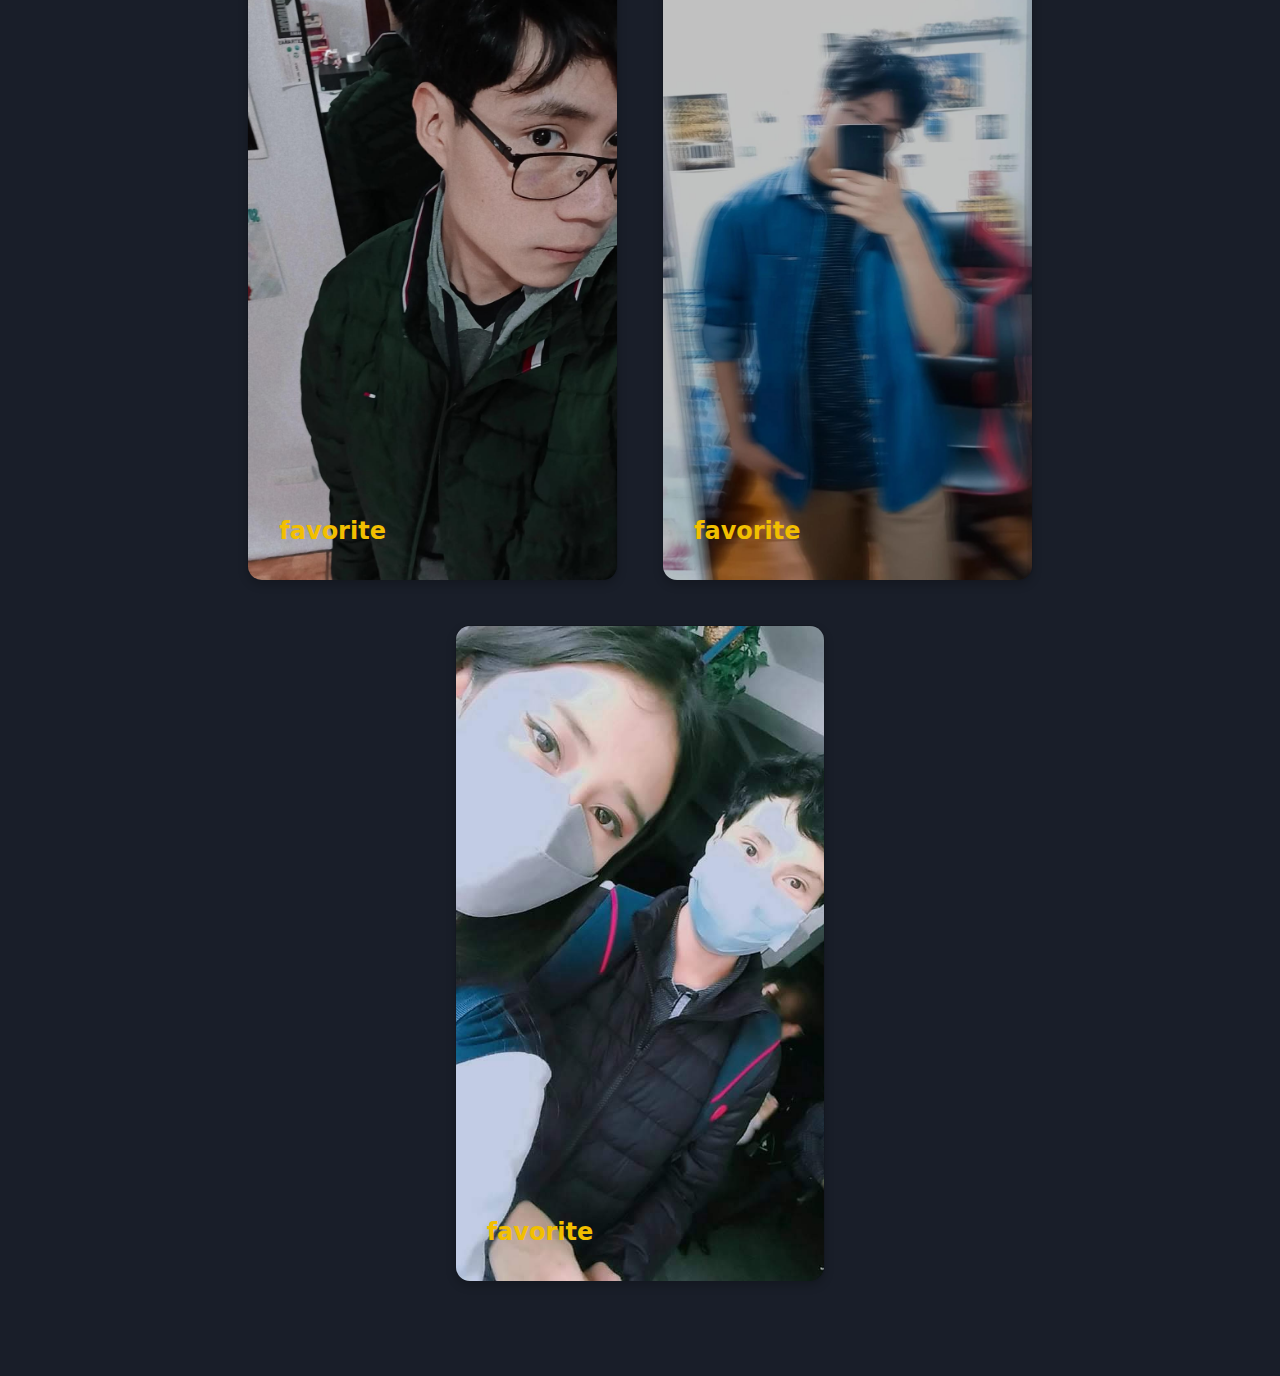
<file: Galeria.html>
<!DOCTYPE html>
<html lang="en">

<head>
    <meta charset="UTF-8">
    <meta name="viewport" content="width=device-width, initial-scale=1.0">
    <link href="https://cdn.jsdelivr.net/npm/bootstrap@5.3.3/dist/css/bootstrap.min.css" rel="stylesheet"
        integrity="sha384-QWTKZyjpPEjISv5WaRU9OFeRpok6YctnYmDr5pNlyT2bRjXh0JMhjY6hW+ALEwIH" crossorigin="anonymous">
    <script src="https://cdn.jsdelivr.net/npm/bootstrap@5.3.3/dist/js/bootstrap.bundle.min.js"
        integrity="sha384-YvpcrYf0tY3lHB60NNkmXc5s9fDVZLESaAA55NDzOxhy9GkcIdslK1eN7N6jIeHz"
        crossorigin="anonymous"></script>
    <link rel="stylesheet" href="https://cdnjs.cloudflare.com/ajax/libs/font-awesome/6.5.0/css/all.min.css">
    <link rel="shortcut icon" href="img/galeria.ico" type="image/ico" />

    <title>Galeria</title>
    <link rel="stylesheet" href="css/Galaeria.css">
</head>

<body>
    <div class="container-naver">
        <nav class="navbar navbar-expand-lg">
            <a class="navbar-brand" href="index.html"><img id="dacc" src="img/dacc.png" alt=""></a>
            <button class="navbar-toggler" type="button" data-bs-toggle="collapse" data-bs-target="#navbarNav">
                <img id="menu" src="img/menu.png" alt="">
            </button>
            <div class="collapse navbar-collapse" id="navbarNav">
                <ul class="navbar-nav">
                    <li class="nav-item">
                        <a id="nav-link" href="Sobremi.html">Acerca de</a>
                    </li>
                    <li class="nav-item">
                        <a id="nav-link" href="Galeria.html">Galeria</a>
                    </li>
                    <li class="nav-item">
                        <a id="nav-link" href="Musica.html">Musica</a>
                    </li>
                    <li class="nav-item">
                        <a id="nav-link" href="vision_mision.html">Vision/Mision</a>
                    </li>
                    <li class="nav-item">
                        <a id="nav-link" href="Biografia.html">Biografia</a>
                    </li>
                </ul>
            </div>
        </nav>
    </div>

    <section id="acerca">
        <div class="container">
            <div class="row">
                <div class="col-sm">
                </div>
                <div class="col-sm">
                    <h1 class="mi"><strong><br>GALERIA DE IMAGENES</strong></h1>
                </div>
                <div class="col-sm">
                </div>
            </div>
        </div>

        <div class="container">
            <div class="row">
                <div class="col-sm">
                    <div class="row">
                        <div class="col-md-4">
                            <article class="card mb-4">
                                <img src="img/billar.jpg" class="card-img-top" alt="motorbike 1">
                                <div class="card-body">
                                    <span class="material-symbols-outlined material-fill-1">favorite</span> 
                                </div>
                            </article>
                        </div>
                        <div class="col-md-4">
                            <article class="card mb-4">
                                <img src="img/2024 foto.jpeg" class="card-img-top" alt="motorbike 2">
                                <div class="card-body">
                                    <span class="material-symbols-outlined material-fill-1">favorite</span> 
                                </div>
                            </article>
                        </div>
                        <div class="col-md-4">
                            <article class="card mb-4">
                                <img src="img/2025foto.jpeg" class="card-img-top" alt="notorbike 3">
                                <div class="card-body">
                                    <span class="material-symbols-outlined material-fill-1">favorite</span> 
                                </div>
                            </article>
                        </div>
                    </div>
                    <div class="row">
                        <div class="col-md-4">
                            <article class="card mb-4">
                                <img src="img/amiga.jpg" class="card-img-top" alt="mountains 1">
                                <div class="card-body">
                                    <span class="material-symbols-outlined material-fill-1">favorite</span> 
                                </div>
                            </article>
                        </div>
                        <div class="col-md-4">
                            <article class="card mb-4">
                                <img src="img/pcmia.jpg" class="card-img-top" alt="hand">
                                <div class="card-body">
                                    <span class="material-symbols-outlined material-fill-1">favorite</span> 
                                </div>
                            </article>
                        </div>
                        <div class="col-md-4">
                            <article class="card mb-4">
                                <img src="img/yo1.jpg" class="card-img-top" alt="beach">
                                <div class="card-body">
                                    <span class="material-symbols-outlined material-fill-1">favorite</span> 
                                </div>
                            </article>
                        </div>
                    </div>
                    <div class="row">
                        <div class="col-md-4">
                            <article class="card mb-4">
                                <img src="img/yo2.jpg" class="card-img-top" alt="man on rock">
                                <div class="card-body">
                                    <span class="material-symbols-outlined material-fill-1">favorite</span> 
                                </div>
                            </article>
                        </div>
                        <div class="col-md-4">
                            <article class="card mb-4">
                                <img src="img/yo3.jpeg" class="card-img-top" alt="trees">
                                <div class="card-body">
                                    <span class="material-symbols-outlined material-fill-1">favorite</span> 
                                </div>
                            </article>
                        </div>
                        <div class="col-md-4">
                            <article class="card mb-4">
                                <img src="img/raqueldiego.jpeg" class="card-img-top" alt="sky">
                                <div class="card-body">
                                    <span class="material-symbols-outlined material-fill-1">favorite</span> 
                                </div>
                            </article>
                        </div>
                    </div>
                </div>
            </div>
        </div>
    </section>


    <div class="footer-container">
        <footer class="bg-body-tertiary text-center text-lg-start">
            <div class="text-center p-3">
                © 2025 Copyright:
                <a class="text-body" href="https://mdbootstrap.com/">DiegoAlexanderCaracun.com</a>
            </div>
        </footer>
    </div>

</body>

</html>
</file>
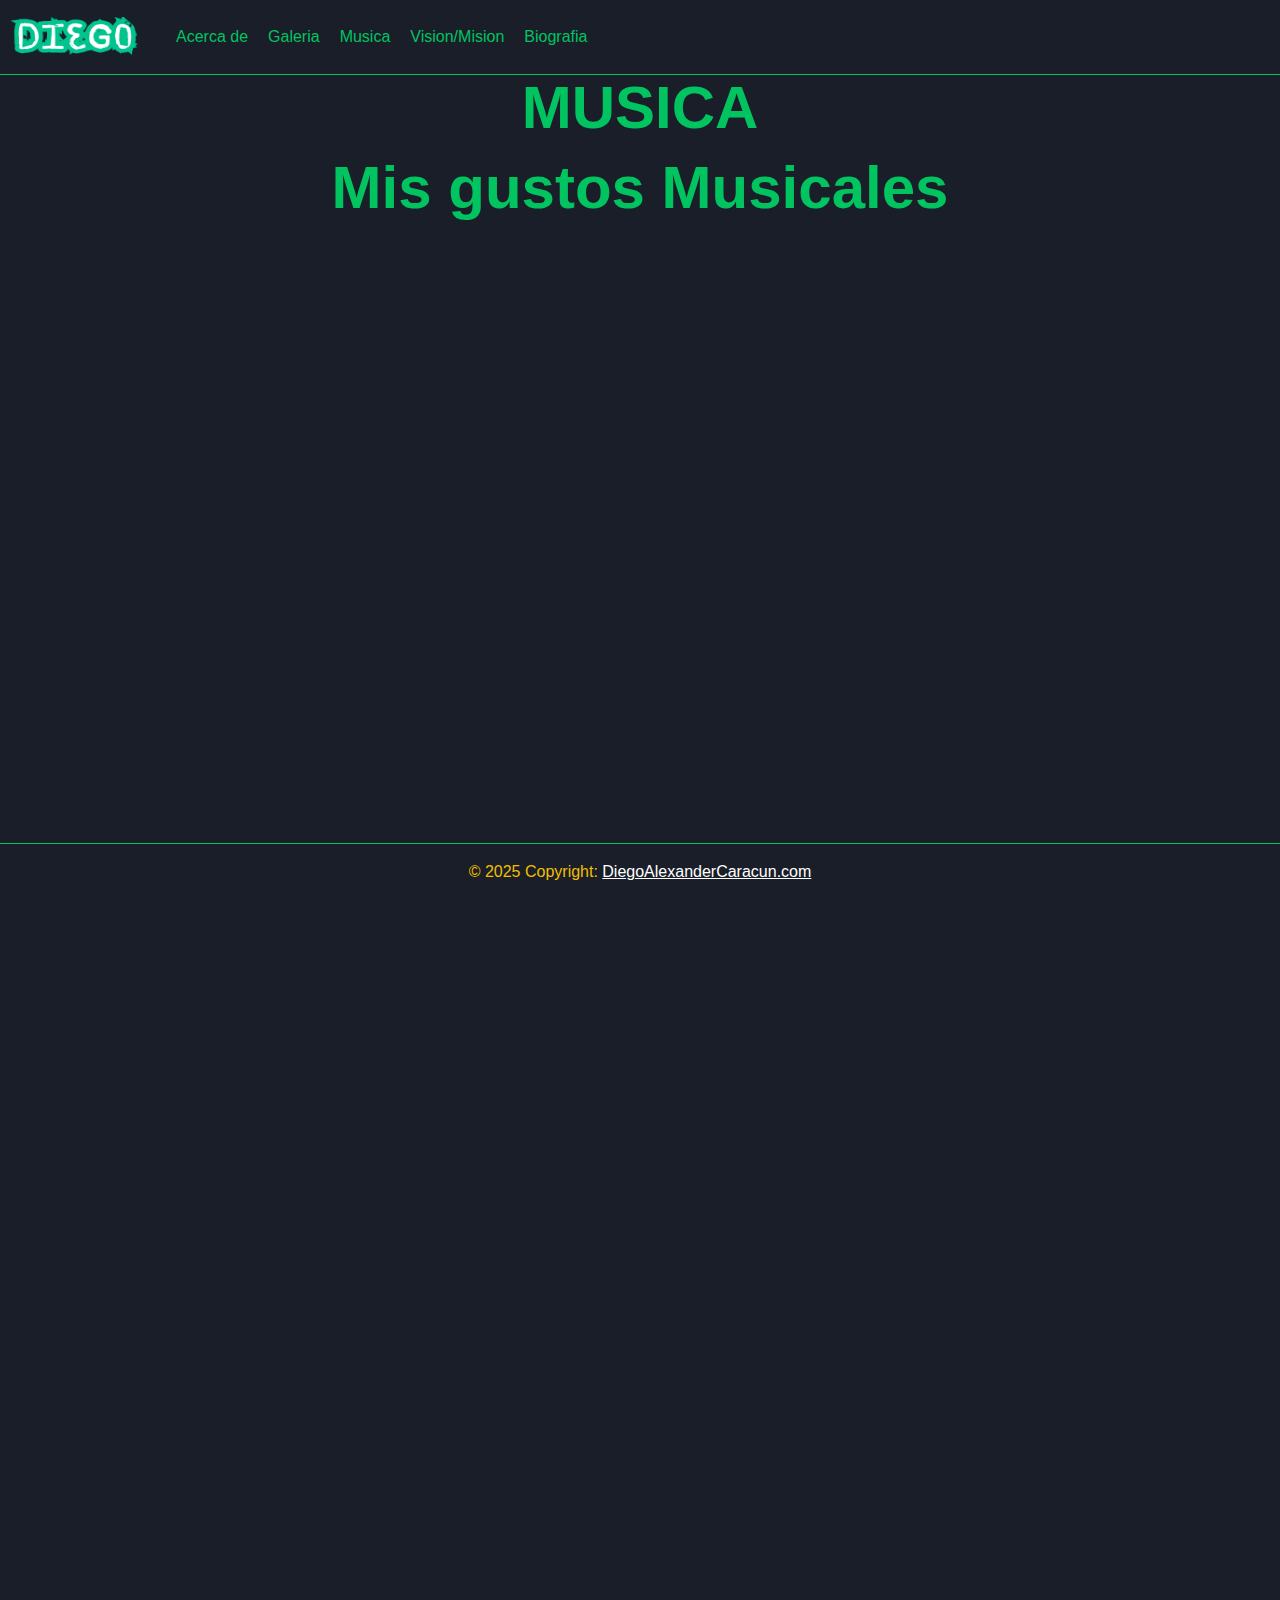
<file: Musica.html>
<!DOCTYPE html>
<html lang="en">

<head>
    <meta charset="UTF-8">
    <meta name="viewport" content="width=device-width, initial-scale=1.0">
    <link href="https://cdn.jsdelivr.net/npm/bootstrap@5.3.3/dist/css/bootstrap.min.css" rel="stylesheet"
        integrity="sha384-QWTKZyjpPEjISv5WaRU9OFeRpok6YctnYmDr5pNlyT2bRjXh0JMhjY6hW+ALEwIH" crossorigin="anonymous">
    <script src="https://cdn.jsdelivr.net/npm/bootstrap@5.3.3/dist/js/bootstrap.bundle.min.js"
        integrity="sha384-YvpcrYf0tY3lHB60NNkmXc5s9fDVZLESaAA55NDzOxhy9GkcIdslK1eN7N6jIeHz"
        crossorigin="anonymous"></script>
    <link rel="stylesheet" href="https://cdnjs.cloudflare.com/ajax/libs/font-awesome/6.5.0/css/all.min.css">
    <link rel="shortcut icon" href="img/escucha.ico" type="image/ico" />

    <title>Biografia</title>
    <link rel="stylesheet" href="css/Musica.css">
</head>

<body>
    <div class="container-naver">
        <nav class="navbar navbar-expand-lg">
            <a class="navbar-brand" href="index.html"><img id="dacc" src="img/dacc.png" alt=""></a>
            <button class="navbar-toggler" type="button" data-bs-toggle="collapse" data-bs-target="#navbarNav">
                <img id="menu" src="img/menu.png" alt="">
            </button>
            <div class="collapse navbar-collapse" id="navbarNav">
                <ul class="navbar-nav">
                    <li class="nav-item">
                        <a id="nav-link" href="Sobremi.html">Acerca de</a>
                    </li>
                    <li class="nav-item">
                        <a id="nav-link" href="Galeria.html">Galeria</a>
                    </li>
                    <li class="nav-item">
                        <a id="nav-link" href="Musica.html">Musica</a>
                    </li>
                    <li class="nav-item">
                        <a id="nav-link" href="vision_mision.html">Vision/Mision</a>
                    </li>
                    <li class="nav-item">
                        <a id="nav-link" href="Biografia.html">Biografia</a>
                    </li>
                </ul>
            </div>
        </nav>
    </div>

    <section id="acerca">
        <div class="container">
            <div class="row">
                <div class="col-sm">
                </div>
                <div class="col-sm">
                    <h1 class="mi"><strong><br>MUSICA</strong></h1>
                </div>
                <div class="col-sm">
                </div>
            </div>
        </div>
    </section>
    
    
    <section id="musica">
        <div class="container">
            <div class="row">
                <div class="col-sm">
                    <h2 class="mi"><strong>Mis gustos Musicales</strong></h2>
                    <div class="row gallery">
                        <div class="col-md-4">
                            <a href="https://open.spotify.com/intl-es/album/3e86fuFCEkoo3c2BESiLvd?si=4a456cfc5350473b" target="_blank">
                                <img src="img/contrareloj.jpg" alt="Album 1" class="img-fluid">
                            </a>
                        </div>
                        <div class="col-md-4">
                            <a href="https://open.spotify.com/intl-es/album/4pHPwY4AEiTfdjViVFTiK2?si=a465c01de7db4bf7" target="_blank">
                                <img src="img/habitaciones extrañas.jpg" alt="Album 2" class="img-fluid">
                            </a>
                        </div>
                        <div class="col-md-4">
                            <a href="https://open.spotify.com/intl-es/album/5L7tBkravu3KFBQlry16Jp?si=41afca1e27634a23" target="_blank">
                                <img src="img/igualayer.jpg" alt="Album 3" class="img-fluid">
                            </a>
                        </div>
                    </div>
                    <div class="row gallery">
                        <div class="col-md-4">
                            <a href="https://open.spotify.com/intl-es/album/3HDXTQdEF7tjqq6U6iSY3r?si=5b1234a2e69f4c35" target="_blank">
                                <img src="img/beat.jpg" alt="Album 4" class="img-fluid">
                            </a>
                        </div>
                        <div class="col-md-4">
                            <a href="https://open.spotify.com/intl-es/album/7BjDlKExitMlCes6B3FTdY?si=6b869d0120c04623" target="_blank">
                                <img src="img/marciano.jpg" alt="Album 5" class="img-fluid">
                            </a>
                        </div>
                        <div class="col-md-4">
                            <a href="https://open.spotify.com/intl-es/album/1nDTw13U4zW8YuelhilKW5?si=04cfd44e3ecd4cd7" target="_blank">
                                <img src="img/amordespues.jpg" alt="Album 6" class="img-fluid">
                            </a>
                        </div>
                    </div>
                    <div class="row gallery">
                        <div class="col-md-4">
                            <a href="https://open.spotify.com/intl-es/album/6clqMga4PMBcBlWCR6idis?si=9f8ccba04b4741a0" target="_blank">
                                <img src="img/burt.jpg" alt="Album 7" class="img-fluid">
                            </a>
                        </div>
                        <div class="col-md-4">
                            <a href="https://open.spotify.com/intl-es/album/44D07i1Lk0zFtWHRARMih6?si=b49d2f4e2feb497e" target="_blank">
                                <img src="img/altasuciedad.jpg" alt="Album 8" class="img-fluid">
                            </a>
                        </div>
                        <div class="col-md-4">
                            <a href="https://open.spotify.com/intl-es/album/2iMF2NlOZMfBTdHyubrg6y?si=59f630908e664bce" target="_blank">
                                <img src="img/hombresg.jpg" alt="Album 9" class="img-fluid">
                            </a>
                        </div>
                    </div>
                </div>
            </div>
        </div>
    </section>


    <div class="footer-container">
        <footer class="bg-body-tertiary text-center text-lg-start">
            <div class="text-center p-3">
                © 2025 Copyright:
                <a class="text-body" href="https://mdbootstrap.com/">DiegoAlexanderCaracun.com</a>
            </div>
        </footer>
    </div>

</body>

</html>
</file>
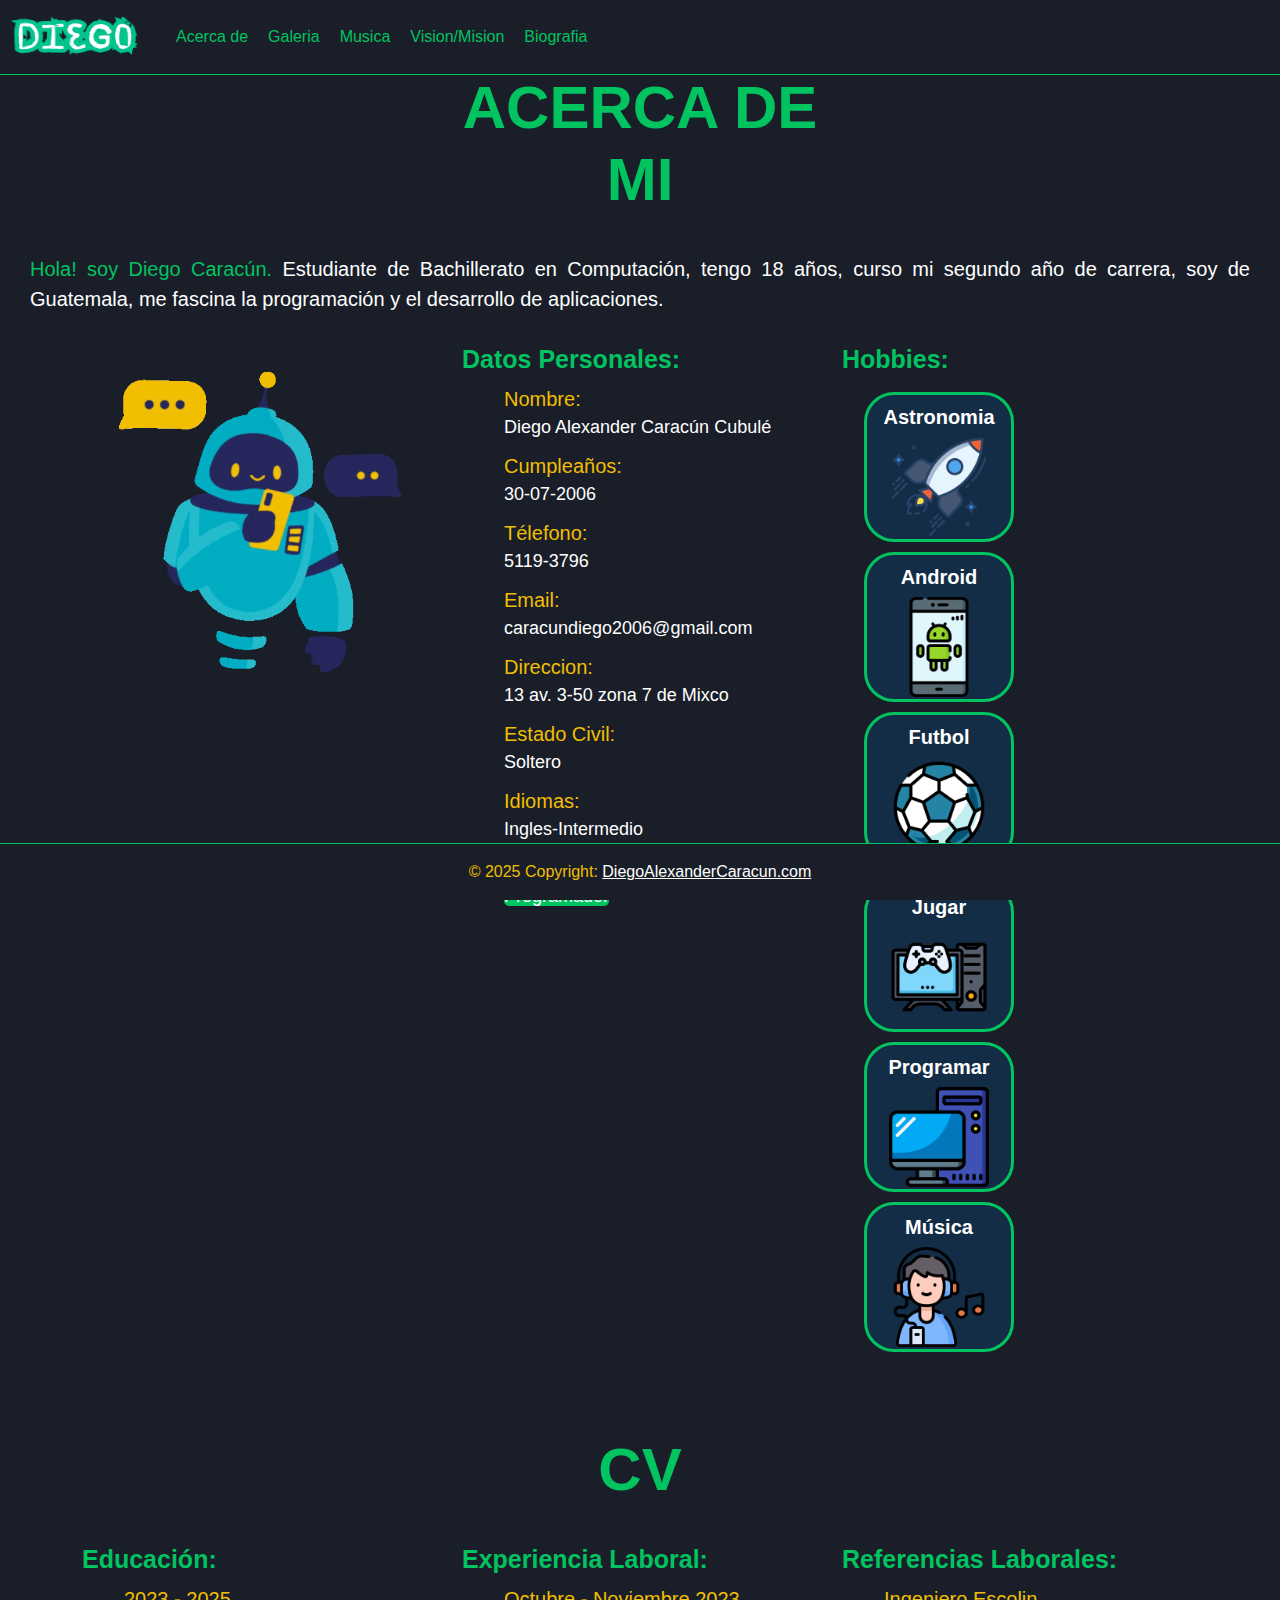
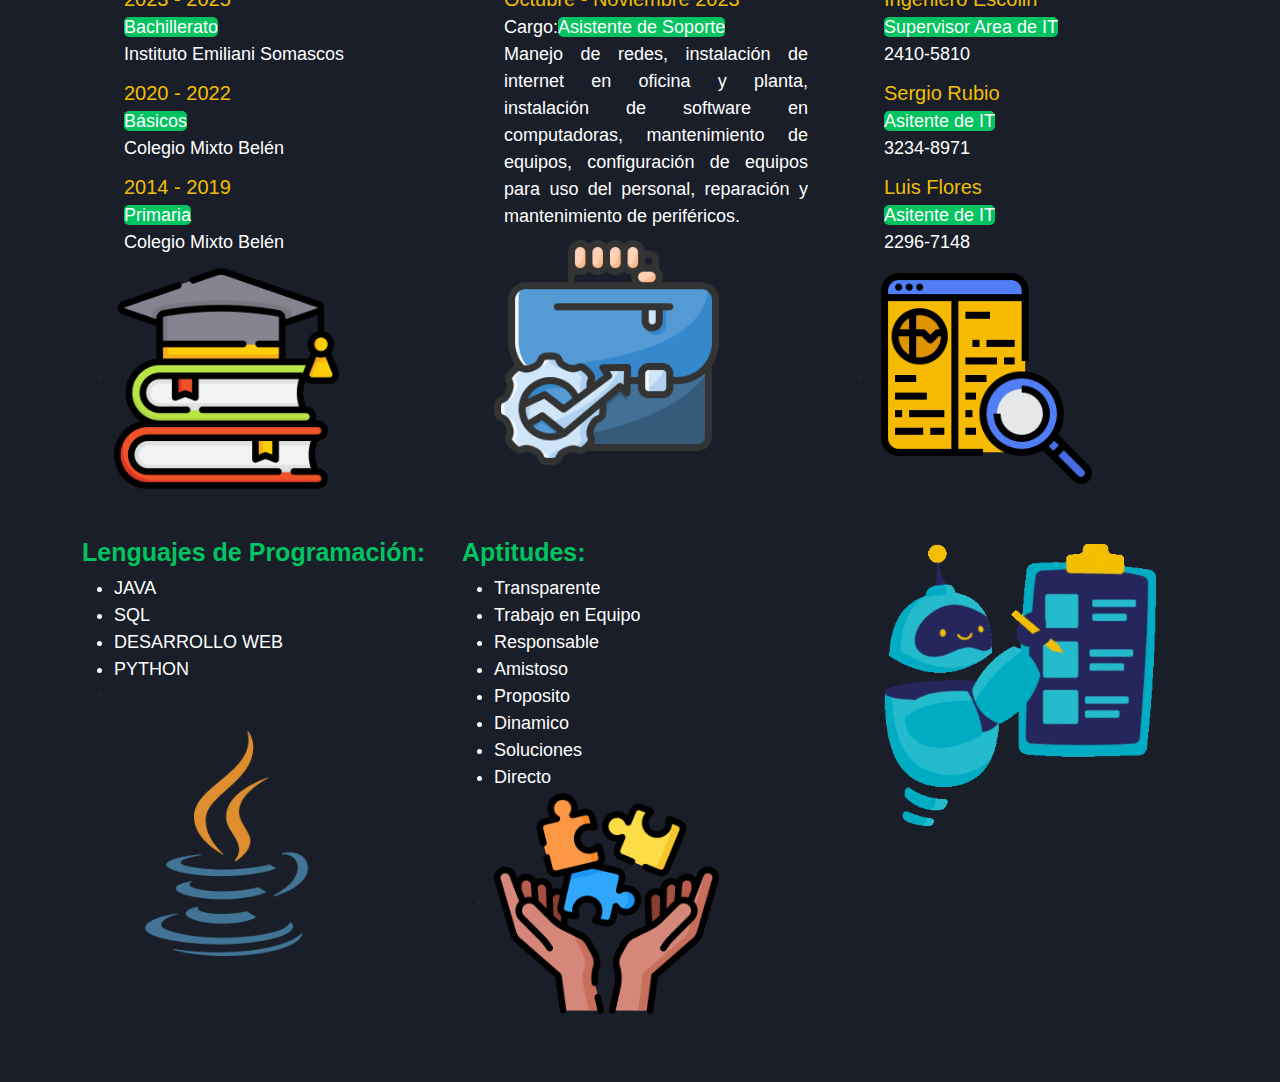
<file: Sobremi.html>
<!DOCTYPE html>
<html lang="en">

<head>
  <meta charset="UTF-8">
  <meta name="viewport" content="width=device-width, initial-scale=1.0">
  <link href="https://cdn.jsdelivr.net/npm/bootstrap@5.3.3/dist/css/bootstrap.min.css" rel="stylesheet"
    integrity="sha384-QWTKZyjpPEjISv5WaRU9OFeRpok6YctnYmDr5pNlyT2bRjXh0JMhjY6hW+ALEwIH" crossorigin="anonymous">
  <script src="https://cdn.jsdelivr.net/npm/bootstrap@5.3.3/dist/js/bootstrap.bundle.min.js"
    integrity="sha384-YvpcrYf0tY3lHB60NNkmXc5s9fDVZLESaAA55NDzOxhy9GkcIdslK1eN7N6jIeHz"
    crossorigin="anonymous"></script>
  <link rel="stylesheet" href="https://cdnjs.cloudflare.com/ajax/libs/font-awesome/6.5.0/css/all.min.css">
  <link rel="shortcut icon" href="img/acerca-de-mi.ico" type="image/ico"/>

  <title>Sobre Mi</title>
  <link rel="stylesheet" href="css/Sobremi.css">
</head>

<body>
    <div class="container-naver">
      <nav class="navbar navbar-expand-lg">
        <a class="navbar-brand" href="index.html"><img id="dacc" src="img/dacc.png" alt=""></a>
        <button class="navbar-toggler" type="button" data-bs-toggle="collapse" data-bs-target="#navbarNav">
          <img id="menu" src="img/menu.png" alt="">
        </button>
          <div class="collapse navbar-collapse" id="navbarNav">
            <ul class="navbar-nav">
              
              <li class="nav-item">
                <a id="nav-link" href="Sobremi.html">Acerca de</a>
              </li>
              <li class="nav-item">
                <a id="nav-link" href="Galeria.html">Galeria</a>
              </li>
              <li class="nav-item">
                <a id="nav-link" href="Musica.html">Musica</a>
              </li>
              <li class="nav-item">
                <a id="nav-link" href="vision_mision.html">Vision/Mision</a>
              </li>
              <li class="nav-item">
                <a id="nav-link" href="Biografia.html">Biografia</a>
              </li>
            </ul>
          </div>
        </nav>
      </div>
      


  <section id="acerca">
    <div class="container">
      <div class="row">
        <div class="col-sm">
        </div>
        <div class="col-sm">
          <h1 class="mi"><strong><br>ACERCA DE MI</strong></h1>
        </div>
        <div class="col-sm">
        </div>
      </div>
    </div>

    <p><span class="green">Hola! soy Diego Caracún. </span>Estudiante de Bachillerato en Computación, tengo 18 años,
      curso mi segundo año de carrera, soy de Guatemala, me fascina la programación y el desarrollo de aplicaciones.
    </p>
    <div class="container">
      <div class="row">
        <div class="col-sm">
          <img src="img/robot.gif" class="img-fluid" alt="Responsive image">
        </div>
        <div class="col-sm">
          <h3><strong>Datos Personales:</strong></h3>
          <ul>
            <li class="list-group-item"><span class="datos">Nombre:</span><br>Diego Alexander Caracún Cubulé</li>
            <li class="list-group-item"><span class="datos">Cumpleaños:</span><br>30-07-2006</li>
            <li class="list-group-item"><span class="datos">Télefono:</span><br>5119-3796</li>
            <li class="list-group-item"><span class="datos">Email:</span><br>caracundiego2006@gmail.com</li>
            <li class="list-group-item"><span class="datos">Direccion:</span><br>13 av. 3-50 zona 7 de Mixco</li>
            <li class="list-group-item"><span class="datos">Estado Civil:</span><br>Soltero</li>
            <li class="list-group-item"><span class="datos">Idiomas:</span><br>Ingles-Intermedio</li>
            <li class="list-group-item"><span class="datos">Ocupación:</span><br><span class="progra">
                Programador</span></li>
          </ul>
        </div>
        <div class="col-sm">
          <h3><strong>Hobbies:</strong></h3>
          <div class="container">
            <div class="row">
              <div class="col-sm">
                <div class="hobbies">
                  <h5><strong>Astronomia</strong></h5><img class="img-hobbies" src="img/lanzamiento.png"
                    class="img-fluid" alt="Responsive image">
                </div>
                <div class="hobbies">
                  <h5><strong>Android</strong></h5><img class="img-hobbies" src="img/androide.png" class="img-fluid"
                    alt="Responsive image">
                </div>
                <div class="hobbies">
                  <h5><strong>Futbol</strong></h5><img class="img-hobbies" src="img/balon-de-futbol.png"
                    class="img-fluid" alt="Responsive image">
                </div>
              </div>
              <div class="col-sm">
                <div class="hobbies">
                  <h5><strong>Jugar</strong></h5><img class="img-hobbies" src="img/juego-de-pc.png" class="img-fluid"
                    alt="Responsive image">
                </div>
                <div class="hobbies">
                  <h5><strong>Programar</strong></h5><img class="img-hobbies" src="img/ordenador-personal.png"
                    class="img-fluid" alt="Responsive image">
                </div>
                <div class="hobbies">
                  <h5><strong>Música</strong></h5><img class="img-hobbies" src="img/escucha.png" class="img-fluid"
                    alt="Responsive image">
                </div>
              </div>
            </div>
          </div>
        </div>
      </div>
    </div>
  </section>

  <section id="vitae">
    <div class="container">
      <div class="row">
        <div class="col-sm">
        </div>
        <div class="col-sm">
          <h1 class="mi"><strong><br>CV</strong></h1>
        </div>
        <div class="col-sm">
        </div>
      </div>
    </div>

    <div class="container">
      <div class="row">
        <div class="col-sm">
          <h3><strong><br>Educación:</strong></h3>
          <ul>
            <li class="list-group-item"><span class="datos">2023 - 2025</span><br><span
                class="progra">Bachillerato</span><br>Instituto Emiliani Somascos</li>
            <li class="list-group-item"><span class="datos">2020 - 2022</span><br><span
                class="progra">Básicos</span><br>Colegio Mixto Belén</li>
            <li class="list-group-item"><span class="datos">2014 - 2019</span><br><span
                class="progra">Primaria</span><br>Colegio Mixto Belén</li>
            <li><img class="vita" src="img/educacion.png" class="img-fluid" alt="Responsive image"></li>
          </ul>
        </div>
        <div class="col-sm">
          <h3><strong><br>Experiencia Laboral:</strong></h3>
          <ul>
            <li class="list-group-item"><span class="datos">Octubre - Noviembre 2023</span><br>Cargo:<span
                class="progra">Asistente de Soporte</span><br>Manejo de redes, instalación de internet en oficina y
              planta, instalación de software en computadoras, mantenimiento de equipos, configuración de equipos para
              uso del personal, reparación y mantenimiento de periféricos.
            </li>
            <li><img class="vita" src="img/carrera-profesional.png" class="img-fluid" alt="Responsive image"></li>
          </ul>
        </div>

        <div class="col-sm">
          <h3><strong><br>Referencias Laborales:</strong></h3>
          <ul>
            <li class="list-group-item"><span class="datos">Ingeniero Escolin</span><br><span class="progra">Supervisor
                Area de IT</span><br>2410-5810</li>
            <li class="list-group-item"><span class="datos">Sergio Rubio</span><br><span class="progra">Asitente de
                IT</span><br>3234-8971</li>
            <li class="list-group-item"><span class="datos">Luis Flores</span><br><span class="progra">Asitente de
                IT</span><br>2296-7148</li>
            <li><img class="vita" src="img/investigacion.png" class="img-fluid" alt="Responsive image"></li>
          </ul>
        </div>
      </div>
    </div>

    <div class="container">
      <div class="row">
      <div class="col-sm">
        <h3><strong><br>Lenguajes de Programación:</strong></h3>
          <ul>
            <li class="list">JAVA</li>
            <li class="list">SQL</li>
            <li class="list">DESARROLLO WEB</li>
            <li class="list">PYTHON</li>
            <li><br><br><img class="vita" src="img/java.png" class="img-fluid" alt="Responsive image"></li>
          </ul>
      </div>
      <div class="col-sm">
        <h3><strong><br>Aptitudes:</strong></h3>
          <ul>
            <li class="list">Transparente</li>
            <li class="list">Trabajo en Equipo</li>
            <li class="list">Responsable</li>
            <li class="list">Amistoso</li>
            <li class="list">Proposito</li>
            <li class="list">Dinamico</li>
            <li class="list">Soluciones</li>
            <li class="list">Directo</li>
            <li><img class="vita" src="img/integridad.png" class="img-fluid" alt="Responsive image"></li>
          </ul>
      </div>
      <div class="col-sm">
        <img src="img/robot2.gif" class="img-fluid" alt="Responsive image">
      </div>
  </section>
  


  <div class="footer-container">
    <footer class="bg-body-tertiary text-center text-lg-start">
      <div class="text-center p-3">
        © 2025 Copyright:
        <a class="text-body" href="https://mdbootstrap.com/">DiegoAlexanderCaracun.com</a>
      </div>
    </footer>
  </div>
  
</body>

</html>
</file>
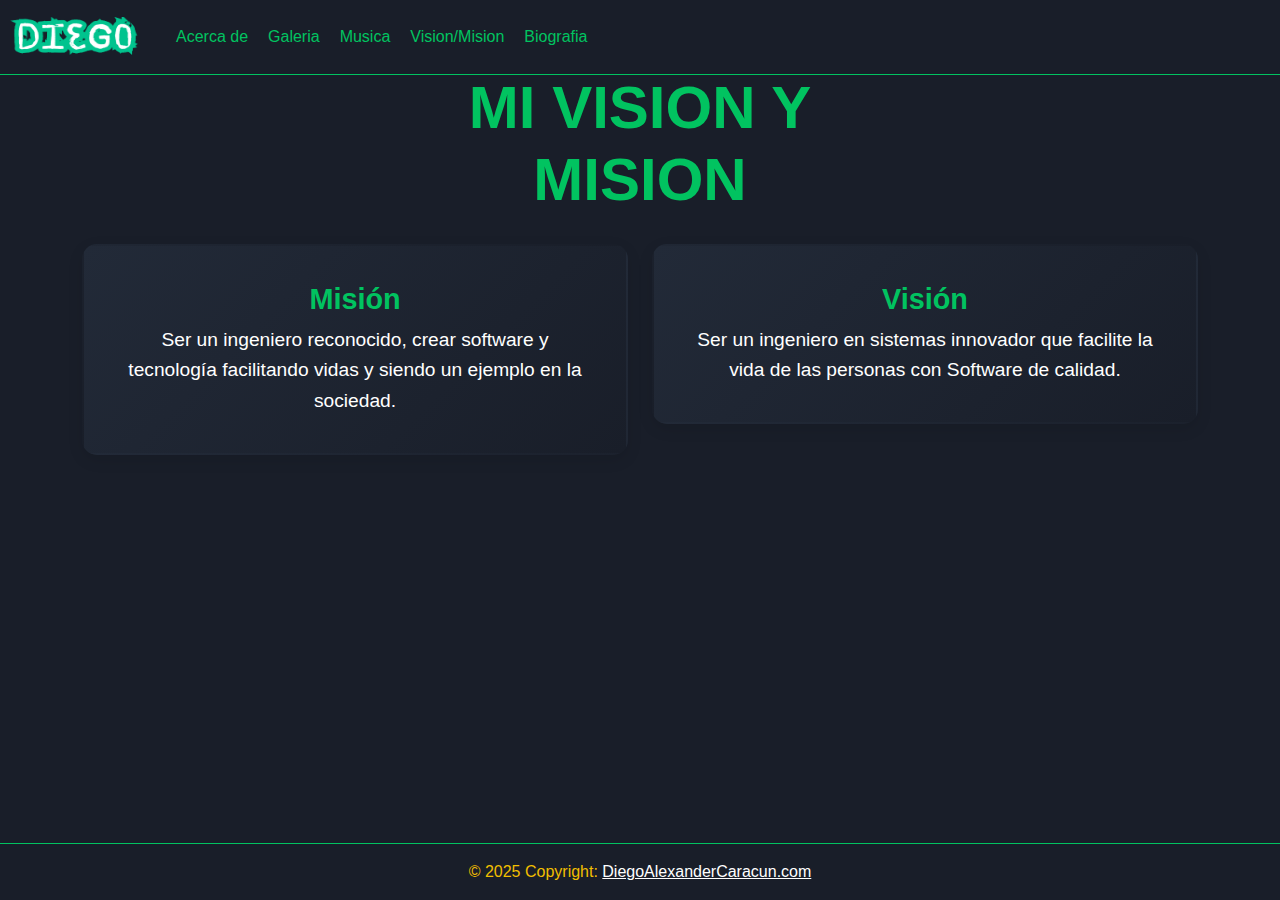
<file: vision_mision.html>
<!DOCTYPE html>
<html lang="en">

<head>
    <meta charset="UTF-8">
    <meta name="viewport" content="width=device-width, initial-scale=1.0">
    <link href="https://cdn.jsdelivr.net/npm/bootstrap@5.3.3/dist/css/bootstrap.min.css" rel="stylesheet"
        integrity="sha384-QWTKZyjpPEjISv5WaRU9OFeRpok6YctnYmDr5pNlyT2bRjXh0JMhjY6hW+ALEwIH" crossorigin="anonymous">
    <script src="https://cdn.jsdelivr.net/npm/bootstrap@5.3.3/dist/js/bootstrap.bundle.min.js"
        integrity="sha384-YvpcrYf0tY3lHB60NNkmXc5s9fDVZLESaAA55NDzOxhy9GkcIdslK1eN7N6jIeHz"
        crossorigin="anonymous"></script>
    <link rel="stylesheet" href="https://cdnjs.cloudflare.com/ajax/libs/font-awesome/6.5.0/css/all.min.css">
    <link rel="shortcut icon" href="img/metas.ico" type="image/ico" />

    <title>Vision/Mision</title>
    <link rel="stylesheet" href="css/vision_mision.css">
</head>

<body>
    <div class="container-naver">
        <nav class="navbar navbar-expand-lg">
            <a class="navbar-brand" href="index.html"><img id="dacc" src="img/dacc.png" alt=""></a>
            <button class="navbar-toggler" type="button" data-bs-toggle="collapse" data-bs-target="#navbarNav">
                <img id="menu" src="img/menu.png" alt="">
            </button>
            <div class="collapse navbar-collapse" id="navbarNav">
                <ul class="navbar-nav">
                    <li class="nav-item">
                        <a id="nav-link" href="Sobremi.html">Acerca de</a>
                    </li>
                    <li class="nav-item">
                        <a id="nav-link" href="Galeria.html">Galeria</a>
                    </li>
                    <li class="nav-item">
                        <a id="nav-link" href="Musica.html">Musica</a>
                    </li>
                    <li class="nav-item">
                        <a id="nav-link" href="vision_mision.html">Vision/Mision</a>
                    </li>
                    <li class="nav-item">
                        <a id="nav-link" href="Biografia.html">Biografia</a>
                    </li>
                </ul>
            </div>
        </nav>
    </div>

    <section id="acerca">
        <div class="container">
            <div class="row">
                <div class="col-sm">
                </div>
                <div class="col-sm">
                    <h1 class="mi"><strong><br>MI VISION Y MISION</strong></h1>
                </div>
                <div class="col-sm">
                </div>
            </div>
        </div>
    </section>

    <section id="vision-mision">
        <div class="container">
            <div class="row">
                <div class="col-md-6">
                    <div class="card">
                        <div class="card-body">
                            <h3 class="card-title">Misión</h3>
                            <p class="card-text">Ser un ingeniero reconocido, crear software y tecnología facilitando
                                vidas y siendo un ejemplo en la sociedad.
                            </p>
                        </div>
                    </div>
                </div>
                <div class="col-md-6">
                    <div class="card">
                        <div class="card-body">
                            <h3 class="card-title">Visión</h3>
                            <p class="card-text">Ser un ingeniero en sistemas innovador que facilite la vida de las
                                personas con Software de calidad.
                            </p>
                        </div>
                    </div>
                </div>
            </div>
        </div>
    </section>



    <div class="footer-container">
        <footer class="bg-body-tertiary text-center text-lg-start">
            <div class="text-center p-3">
                © 2025 Copyright:
                <a class="text-body" href="https://mdbootstrap.com/">DiegoAlexanderCaracun.com</a>
            </div>
        </footer>
    </div>

</body>

</html>
</file>
<file: css/index.css>
body {
    background: #191E29;
    padding-bottom: 0;
}


.navbar {
    position: fixed;
    top: 0;
    left: 0;
    width: 100%;
    height: 75px;
    background-color: transparent;
    transition: background-color 0.3s ease, border-bottom 0.3s ease;
    z-index: 1000;
}

.navbar:hover {
    background-color: #191E29;
    border-bottom: 1px solid #01C360;
}

.navbar-nav {
    transition: background-color 0.3s ease;
}

@media (max-width: 700px) {
    .navbar-nav {
        background-color: #191E29; /* Fondo cuando es responsive */
    }
}


#dacc {
    width: 150px;
    height: 50px;
    padding: 5px;
}

#nav-link {
    color: #01C360;
    text-decoration: none;
    padding: 10px;
    font-family: "Comic Sans MS", "Helvetica Neue", Helvetica, Arial;
}

#nav-link:hover {
    color: #ffffff;
}

#menu {
    width: 45px;
    height: 45px;
    padding: 5px;


}

button.navbar-toggler {
    outline: none;
    box-shadow: none;
    border: none;
}

button.navbar-toggler:focus {
    outline: none;
    box-shadow: none;
}

.inicio {
    background-image: linear-gradient(rgba(25, 30, 41, 0.7), rgba(25, 30, 41, 0.7)),
        url(/img/fondo.jpg);
    background-size: cover;
    height: 800PX;
    color: #fff;
    display: flex;
    align-items: center;
}



.inicio .contenido-banner {
    padding: 20px;
    background-color: #191E29;
    max-width: 350px;
    margin: auto;
    text-align: center;
    border-radius: 40px;
    font-family: "Comic Sans MS", "Helvetica Neue", Helvetica, Arial;
}

.yo {
    width: 300px;
    height: 250px;
    padding: 5px;
}

.inicio .contenido-banner img {
    margin-top: 40px;
    border: 10px solid white;
    display: block;
    width: 80%;
    margin: auto;
    border-radius: 100%;
}

.inicio .contenido-banner h2 {
    font-size: 30px;
}

.inicio .contenido-banner .redes a {
    color: #fff;
    display: inline-block;
    text-decoration: none;
    border: 1px solid #fff;
    border-radius: 100%;
    width: 50px;
    height: 50px;
    line-height: 50px;
    margin: 40px 5px;
    font-size: 20px;
    transition: .3s;
}

.inicio .contenido-banner .redes a:hover {
    background-color: #FFF;
    color: #132d46;
}

.mi {
    font-family: "Comic Sans MS", "Helvetica Neue", Helvetica, Arial;
    font-size: 60px;
    color: #01C360;
    text-align: center;
}

.robot {
    width: 500px;
    height: 500px;
}

p {
    text-align: justify;
    color: #fff;
    font-family: "Comic Sans MS", "Helvetica Neue", Helvetica, Arial;
    margin: 20px;
    font-size: 20px;
    padding: 10px;
}

.green {
    color: #01C360;
}

.list-group-item {
    color: #fff;
    font-family: "Comic Sans MS", "Helvetica Neue", Helvetica, Arial;
    margin: 10px;
    font-size: 18px;
}

.datos {
    color: #F2BF00;
    font-family: "Comic Sans MS", "Helvetica Neue", Helvetica, Arial;
    font-size: 20px;
}

h3 {
    color: #01C360;
    font-family: "Comic Sans MS", "Helvetica Neue", Helvetica, Arial;
    font-size: 25px;
}

.progra {
    color: #fff;
    background-color: #01C360;
    border-radius: 5px;
}

.hobbies {
    height: 150px;
    width: 150px;
    background-color: #132d46;
    border-radius: 20%;
    color: #fff;
    font-family: "Comic Sans MS", "Helvetica Neue", Helvetica, Arial;
    font-size: 15px;
    padding: 10px;
    margin: 10px;
    text-align: center;
    border: 3px solid #01C360;
}

.img-hobbies {
    width: 100px;
    height: 100px;
}

.list-group-item {
    text-align: justify;
}

.vita {
    width: 225px;
    height: 225px;
}

.list {
    color: #fff;
    font-family: "Comic Sans MS", "Helvetica Neue", Helvetica, Arial;
    font-size: 18px;
}

.asignacion {
    height: 250px;
    width: 350px;
    background-color: #132d46;
    border-radius: 10%;
    color: #fff;
    font-family: "Comic Sans MS", "Helvetica Neue", Helvetica, Arial;
    font-size: 15px;
    padding: 10px;
    margin: 100px;
    text-align: center;
    border: 3px solid #01C360;
}

.asig {
    text-align: center;
    font-size: 50px;
}

.footer-container{
    padding-top: 50px;
}

.text-center {
    position: fixed;
    bottom: 0;
    width: 100%;
    background-color: #191E29;
    border-top: 1px solid #01C360;
    color: #F2BF00;
    text-align: center;
    padding: 10px 0;
    font-family: "Comic Sans MS", "Helvetica Neue", Helvetica, Arial;
    font-size: 16px;
}

.text-body {
    color: #fff !important;
    font-family: "Comic Sans MS", "Helvetica Neue", Helvetica, Arial;
    font-size: 16px;
}
</file>
<file: css/Biografia.css>
body {
    background: #191E29;
    padding-bottom: 0;
}


.navbar {
    position: fixed;
    top: 0;
    left: 0;
    width: 100%;
    height: 75px;
    background-color: transparent;
    transition: background-color 0.3s ease, border-bottom 0.3s ease;
    z-index: 1000;
}

.navbar:hover {
    background-color: #191E29;
    border-bottom: 1px solid #01C360;
}

.navbar-nav {
    transition: background-color 0.3s ease;
}

@media (max-width: 700px) {
    .navbar-nav {
        background-color: #191E29; /* Fondo cuando es responsive */
    }
}


#dacc {
    width: 150px;
    height: 50px;
    padding: 5px;
}

#nav-link {
    color: #01C360;
    text-decoration: none;
    padding: 10px;
    font-family: "Comic Sans MS", "Helvetica Neue", Helvetica, Arial;
}

#nav-link:hover {
    color: #ffffff;
}

#menu {
    width: 45px;
    height: 45px;
    padding: 5px;


}

button.navbar-toggler {
    outline: none;
    box-shadow: none;
    border: none;
}

button.navbar-toggler:focus {
    outline: none;
    box-shadow: none;
}

.mi {
    font-family: "Comic Sans MS", "Helvetica Neue", Helvetica, Arial;
    font-size: 60px;
    color: #01C360;
    text-align: center;
}

.robot {
    width: 500px;
    height: 500px;
}

p {
    text-align: justify;
    color: #fff;
    font-family: "Comic Sans MS", "Helvetica Neue", Helvetica, Arial;
    margin: 20px;
    font-size: 20px;
    padding: 10px;  
    transition: transform 0.3s ease, background-color 0.3s ease;
}

p:hover {
    transform: scale(1.05);
    background-color: #2a2f3a;
}


.footer-container{
    padding-top: 50px;
}

.text-center {
    position: fixed;
    bottom: 0;
    width: 100%;
    background-color: #191E29;
    border-top: 1px solid #01C360;
    color: #F2BF00;
    text-align: center;
    padding: 0;
    padding-top: 20px;
    font-family: "Comic Sans MS", "Helvetica Neue", Helvetica, Arial;
    font-size: 16px;

}


.text-body {
    color: #fff !important;
    font-family: "Comic Sans MS", "Helvetica Neue", Helvetica, Arial;
    font-size: 16px;
}

.image-container {
    display: flex;
    flex-wrap: wrap;
    justify-content: center;
    gap: 20px; /* Space between images */
    padding: 20px;
    background-color: #0a0a0a; /* Dark background to highlight neon effect */
    border-radius: 20px;
    box-shadow: 0 4px 8px rgba(0, 0, 0, 0.1);
    background-image: linear-gradient(45deg, rgba(0, 255, 255, 0.3), rgba(255, 0, 255, 0.3)); /* Neon gradient */
    animation: neonBackground 1.5s ease-in-out infinite alternate; /* Animated neon background effect */
}

@keyframes neonBackground {
    0% {
        background-image: linear-gradient(45deg, rgba(0, 255, 255, 0.3), rgba(255, 0, 255, 0.3));
    }
    100% {
        background-image: linear-gradient(45deg, rgba(0, 255, 0, 0.3), rgba(255, 255, 0, 0.3)); /* Subtle color change for the effect */
    }
}

.fotos {
    width: 350px;
    height: 550px;
    border-radius: 60px;
    object-fit: cover;
    margin: 20px; /* Reduced margin for better spacing */
    transition: transform 0.3s ease, box-shadow 0.3s ease;
    box-shadow: 0 0 15px rgba(0, 255, 255, 0.5); /* Neon glow around images */
}

.fotos:hover {
    transform: scale(1.1); /* Slightly bigger on hover */
    box-shadow: 0 0 30px rgba(0, 255, 255, 0.8), 0 0 50px rgba(255, 0, 255, 0.8); /* Intense neon glow on hover */
}
</file>
<file: css/Galaeria.css>
body {
    background: #191E29;
    padding-bottom: 0;
}

.mi {
    font-family: "Comic Sans MS", "Helvetica Neue", Helvetica, Arial;
    font-size: 60px;
    color: #01C360;
    text-align: center;
}

.navbar {
    position: fixed;
    top: 0;
    left: 0;
    width: 100%;
    height: 75px;
    background-color: transparent;
    transition: background-color 0.3s ease, border-bottom 0.3s ease;
    z-index: 1000;
}

.navbar:hover {
    background-color: #191E29;
    border-bottom: 1px solid #01C360;
}

.navbar-nav {
    transition: background-color 0.3s ease;
}

@media (max-width: 700px) {
    .navbar-nav {
        background-color: #191E29; /* Fondo cuando es responsive */
    }
}


#dacc {
    width: 150px;
    height: 50px;
    padding: 5px;
}

#nav-link {
    color: #01C360;
    text-decoration: none;
    padding: 10px;
    font-family: "Comic Sans MS", "Helvetica Neue", Helvetica, Arial;
}

#nav-link:hover {
    color: #ffffff;
}

#menu {
    width: 45px;
    height: 45px;
    padding: 5px;
}

button.navbar-toggler {
    outline: none;
    box-shadow: none;
    border: none;
}

button.navbar-toggler:focus {
    outline: none;
    box-shadow: none;
}

/* Contenedor principal */
.container {
    max-width: 1200px;
    margin: auto;
    padding: 20px;
}

/* Diseño de la galería en Grid */
.row {
    display: flex;
    flex-wrap: wrap;
    justify-content: center;
    gap: 20px;
}

/* Tarjeta de imagen */
.card {
    position: relative;
    overflow: hidden;
    border-radius: 15px;
    box-shadow: 0 4px 10px rgba(0, 0, 0, 0.2);
    transition: transform 0.3s ease-in-out, box-shadow 0.3s ease-in-out;
    background-color: #191E29; /* Fondo coherente con el tema */
}

/* Imágenes */
.card img {
    width: 100%;
    height: auto;
    object-fit: cover;
    transition: transform 0.3s ease-in-out, opacity 0.3s ease-in-out;
}

/* Efecto Hover en las imágenes */
.card:hover img {
    transform: scale(1.1);
    opacity: 0.8;
}

/* Capa oscura sobre la imagen */
.card::before {
    content: "";
    position: absolute;
    top: 0;
    left: 0;
    width: 100%;
    height: 100%;
    background: rgba(0, 0, 0, 0.3);
    opacity: 0;
    transition: opacity 0.3s ease-in-out;
}

/* Mostrar la capa al hacer hover */
.card:hover::before {
    opacity: 1;
}

/* Sección de "Likes" */
.card-body {
    position: absolute;
    bottom: 15px;
    left: 15px;
    color: #F2BF00; /* Color coherente con el tema */
    font-weight: bold;
    font-size: 18px;
    display: flex;
    align-items: center;
    gap: 5px;
}

/* Icono de "Me gusta" */
.material-symbols-outlined {
    font-size: 24px;
    color: #F2BF00; /* Color coherente con el tema */
    transition: transform 0.2s ease-in-out;
}

/* Efecto en el icono al hacer hover */
.card:hover .material-symbols-outlined {
    transform: scale(1.3);
    color: #ff4757;
}

/* Diseño Responsivo */
@media (max-width: 768px) {
    .row {
        flex-direction: column;
        align-items: center;
    }

    .card {
        width: 90%;
    }
}


.footer-container{
    padding-top: 50px;
}

.text-center {
    position: fixed;
    bottom: 0;
    width: 100%;
    background-color: #191E29;
    border-top: 1px solid #01C360;
    color: #F2BF00;
    text-align: center;
    padding: 10px 0;
    font-family: "Comic Sans MS", "Helvetica Neue", Helvetica, Arial;
    font-size: 16px;
}

.text-body {
    color: #fff !important;
    font-family: "Comic Sans MS", "Helvetica Neue", Helvetica, Arial;
    font-size: 16px;
}
</file>
<file: css/Musica.css>
body {
    background: #191E29;
    padding-bottom: 0;
}

.mi {
    font-family: "Comic Sans MS", "Helvetica Neue", Helvetica, Arial;
    font-size: 60px;
    color: #01C360;
    text-align: center;
}

.navbar {
    position: fixed;
    top: 0;
    left: 0;
    width: 100%;
    height: 75px;
    background-color: transparent;
    transition: background-color 0.3s ease, border-bottom 0.3s ease;
    z-index: 1000;
}

.navbar:hover {
    background-color: #191E29;
    border-bottom: 1px solid #01C360;
}

.navbar-nav {
    transition: background-color 0.3s ease;
}

@media (max-width: 700px) {
    .navbar-nav {
        background-color: #191E29; /* Fondo cuando es responsive */
    }
}


#dacc {
    width: 150px;
    height: 50px;
    padding: 5px;
}

#nav-link {
    color: #01C360;
    text-decoration: none;
    padding: 10px;
    font-family: "Comic Sans MS", "Helvetica Neue", Helvetica, Arial;
}

#nav-link:hover {
    color: #ffffff;
}

#menu {
    width: 45px;
    height: 45px;
    padding: 5px;
}

button.navbar-toggler {
    outline: none;
    box-shadow: none;
    border: none;
}

button.navbar-toggler:focus {
    outline: none;
    box-shadow: none;
}
.gallery {
    display: flex;
    flex-wrap: wrap;
    justify-content: center;
    gap: 20px;
    padding: 20px;
    background: #191E29; /* Fondo oscuro */
}

/* Animación de entrada */
.gallery img {
    transition: transform 0.4s ease-in-out, box-shadow 0.4s ease-in-out, filter 0.4s ease-in-out;
    border-radius: 15px;
    box-shadow: 0 5px 10px rgba(0, 0, 0, 0.3);
    width: 100%;
    height: auto;
    opacity: 0;
    animation: fadeIn 0.8s ease-in-out forwards;
}

/* Efecto hover */
.gallery img:hover {
    transform: scale(1.15) rotate(3deg);
    box-shadow: 0 10px 20px rgba(0, 255, 100, 0.4); /* Sombra verde */
    filter: brightness(1.1) contrast(1.2);
}

/* Animación de entrada */
@keyframes fadeIn {
    from {
        opacity: 0;
        transform: scale(0.9);
    }
    to {
        opacity: 1;
        transform: scale(1);
    }
}



.footer-container{
    padding-top: 50px;
}

.text-center {
    position: fixed;
    bottom: 0;
    width: 100%;
    background-color: #191E29;
    border-top: 1px solid #01C360;
    color: #F2BF00;
    text-align: center;
    padding: 10px 0;
    font-family: "Comic Sans MS", "Helvetica Neue", Helvetica, Arial;
    font-size: 16px;
}

.text-body {
    color: #fff !important;
    font-family: "Comic Sans MS", "Helvetica Neue", Helvetica, Arial;
    font-size: 16px;
}
</file>
<file: css/Sobremi.css>
body {
    background: #191E29;
    padding-bottom: 0;
}


.navbar {
    position: fixed;
    top: 0;
    left: 0;
    width: 100%;
    height: 75px;
    background-color: transparent;
    transition: background-color 0.3s ease, border-bottom 0.3s ease;
    z-index: 1000;
}

.navbar:hover {
    background-color: #191E29;
    border-bottom: 1px solid #01C360;
}

.navbar-nav {
    transition: background-color 0.3s ease;
}

@media (max-width: 700px) {
    .navbar-nav {
        background-color: #191E29; /* Fondo cuando es responsive */
    }
}


#dacc {
    width: 150px;
    height: 50px;
    padding: 5px;
}

#nav-link {
    color: #01C360;
    text-decoration: none;
    padding: 10px;
    font-family: "Comic Sans MS", "Helvetica Neue", Helvetica, Arial;
}

#nav-link:hover {
    color: #ffffff;
}

#menu {
    width: 45px;
    height: 45px;
    padding: 5px;


}

button.navbar-toggler {
    outline: none;
    box-shadow: none;
    border: none;
}

button.navbar-toggler:focus {
    outline: none;
    box-shadow: none;
}

.mi {
    font-family: "Comic Sans MS", "Helvetica Neue", Helvetica, Arial;
    font-size: 60px;
    color: #01C360;
    text-align: center;
}

.robot {
    width: 500px;
    height: 500px;
}

p {
    text-align: justify;
    color: #fff;
    font-family: "Comic Sans MS", "Helvetica Neue", Helvetica, Arial;
    margin: 20px;
    font-size: 20px;
    padding: 10px;
}

.green {
    color: #01C360;
}

.list-group-item {
    color: #fff;
    font-family: "Comic Sans MS", "Helvetica Neue", Helvetica, Arial;
    margin: 10px;
    font-size: 18px;
}

.datos {
    color: #F2BF00;
    font-family: "Comic Sans MS", "Helvetica Neue", Helvetica, Arial;
    font-size: 20px;
}

h3 {
    color: #01C360;
    font-family: "Comic Sans MS", "Helvetica Neue", Helvetica, Arial;
    font-size: 25px;
}

.progra {
    color: #fff;
    background-color: #01C360;
    border-radius: 5px;
}

.hobbies {
    height: 150px;
    width: 150px;
    background-color: #132d46;
    border-radius: 20%;
    color: #fff;
    font-family: "Comic Sans MS", "Helvetica Neue", Helvetica, Arial;
    font-size: 15px;
    padding: 10px;
    margin: 10px;
    text-align: center;
    border: 3px solid #01C360;
}

.img-hobbies {
    width: 100px;
    height: 100px;
}

.list-group-item {
    text-align: justify;
}

.vita {
    width: 225px;
    height: 225px;
}

.list {
    color: #fff;
    font-family: "Comic Sans MS", "Helvetica Neue", Helvetica, Arial;
    font-size: 18px;
}

.footer-container{
    padding-top: 50px;
}

.text-center {
    position: fixed;
    bottom: 0;
    width: 100%;
    background-color: #191E29;
    border-top: 1px solid #01C360;
    color: #F2BF00;
    text-align: center;
    padding: 0;
    padding-top: 20px;
    font-family: "Comic Sans MS", "Helvetica Neue", Helvetica, Arial;
    font-size: 16px;

}


.text-body {
    color: #fff !important;
    font-family: "Comic Sans MS", "Helvetica Neue", Helvetica, Arial;
    font-size: 16px;
}
</file>
<file: css/vision_mision.css>
body {
    background: #191E29;
    padding-bottom: 0;
}

.mi {
    font-family: "Comic Sans MS", "Helvetica Neue", Helvetica, Arial;
    font-size: 60px;
    color: #01C360;
    text-align: center;
}

.navbar {
    position: fixed;
    top: 0;
    left: 0;
    width: 100%;
    height: 75px;
    background-color: transparent;
    transition: background-color 0.3s ease, border-bottom 0.3s ease;
    z-index: 1000;
}

.navbar:hover {
    background-color: #191E29;
    border-bottom: 1px solid #01C360;
}

.navbar-nav {
    transition: background-color 0.3s ease;
}

@media (max-width: 700px) {
    .navbar-nav {
        background-color: #191E29; /* Fondo cuando es responsive */
    }
}


#dacc {
    width: 150px;
    height: 50px;
    padding: 5px;
}

#nav-link {
    color: #01C360;
    text-decoration: none;
    padding: 10px;
    font-family: "Comic Sans MS", "Helvetica Neue", Helvetica, Arial;
}

#nav-link:hover {
    color: #ffffff;
}

#menu {
    width: 45px;
    height: 45px;
    padding: 5px;
}

button.navbar-toggler {
    outline: none;
    box-shadow: none;
    border: none;
}

button.navbar-toggler:focus {
    outline: none;
    box-shadow: none;
}
#vision-mision .card {
    transition: transform 0.3s ease-in-out, box-shadow 0.3s ease-in-out, border 0.3s ease-in-out;
    margin: 20px 0;
    border-radius: 15px;
    padding: 20px;
    background: linear-gradient(135deg, #222a38, #191E29); 
    box-shadow: 0 5px 15px rgba(0, 0, 0, 0.1);
    border: 2px solid transparent;
    text-align: center;
    color: #F2BF00; 
    font-family: "Comic Sans MS", "Helvetica Neue", Helvetica, Arial;
}

/* Efecto hover */
#vision-mision .card:hover {
    transform: scale(1.05);
    box-shadow: 0 10px 20px rgba(0, 255, 100, 0.3); 
    border: 2px solid #01C360; 
}

/* Estilos del título */
#vision-mision .card-title {
    font-size: 1.8rem;
    font-weight: bold;
    color: #01C360; 
    transition: color 0.3s ease-in-out;
}


#vision-mision .card:hover .card-title {
    color: #F2BF00; 
}

/* Estilos del texto */
#vision-mision .card-text {
    font-size: 1.2rem;
    color: #ffffff; 
    line-height: 1.6;
    transition: opacity 0.3s ease-in-out;
}


#vision-mision .card:hover .card-text {
    opacity: 0.9;
}

.footer-container{
    padding-top: 50px;
}

.text-center {
    position: fixed;
    bottom: 0;
    width: 100%;
    background-color: #191E29;
    border-top: 1px solid #01C360;
    color: #F2BF00;
    text-align: center;
    padding: 10px 0;
    font-family: "Comic Sans MS", "Helvetica Neue", Helvetica, Arial;
    font-size: 16px;
}

.text-body {
    color: #fff !important;
    font-family: "Comic Sans MS", "Helvetica Neue", Helvetica, Arial;
    font-size: 16px;
}
</file>
